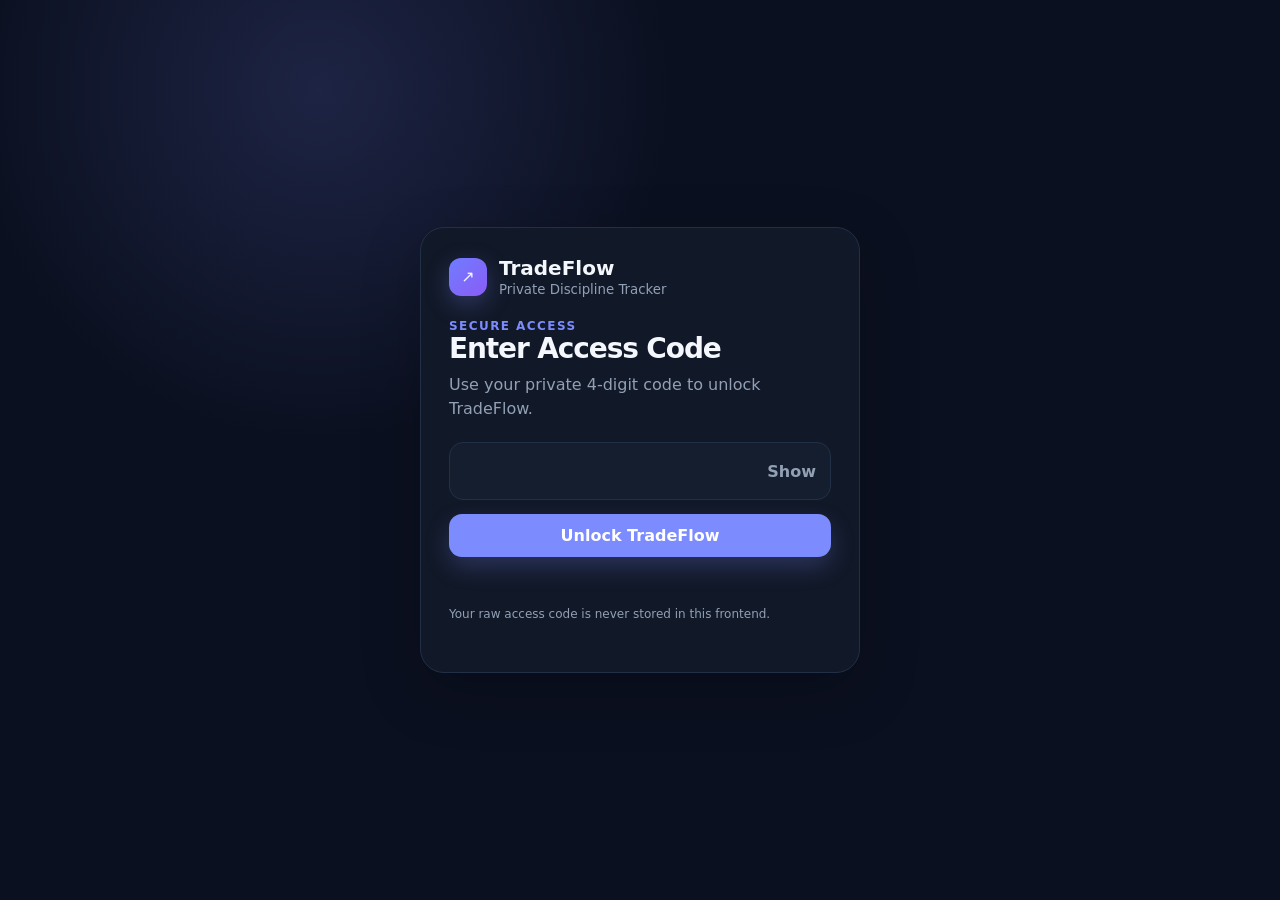
<file: index.html>
<!doctype html>
<html lang="en" data-theme="dark">
<head>
<meta charset="utf-8" />
<meta name="viewport" content="width=device-width,initial-scale=1" />
<title>TradeFlow — Discipline Tracker</title>
<meta name="description" content="Private Supabase-backed trading discipline tracker." />
<style>
:root{--bg:#0b1020;--sidebar:#0a0f1c;--panel:#111827;--panel2:#151e2f;--text:#f4f7fb;--muted:#91a0b5;--line:#223047;--green:#38d996;--green-soft:rgba(56,217,150,.13);--red:#ff5f6d;--red-soft:rgba(255,95,109,.14);--orange:#ffb84d;--orange-soft:rgba(255,184,77,.13);--grey:#778397;--grey-soft:rgba(119,131,151,.13);--break-even:#69a7d8;--break-even-soft:rgba(105,167,216,.14);--accent:#7c8cff;--accent-soft:rgba(124,140,255,.16);--shadow:0 18px 60px rgba(0,0,0,.22);--radius:18px}
html[data-theme="light"]{--bg:#f5f7fb;--sidebar:#fff;--panel:#fff;--panel2:#f8faff;--text:#101827;--muted:#687386;--line:#e5eaf2;--shadow:0 14px 40px rgba(16,24,39,.08);--green-soft:rgba(25,158,105,.10);--red-soft:rgba(220,54,69,.10);--orange-soft:rgba(214,136,22,.10);--grey-soft:rgba(111,123,140,.10);--break-even-soft:rgba(65,132,184,.10);--accent-soft:rgba(92,110,255,.10)}
*{box-sizing:border-box}html,body{margin:0;min-height:100%;font-family:Inter,ui-sans-serif,system-ui,-apple-system,BlinkMacSystemFont,"Segoe UI",sans-serif;background:var(--bg);color:var(--text)}button,input,select{font:inherit}button{cursor:pointer}.app{min-height:100vh;display:grid;grid-template-columns:248px 1fr}.sidebar{position:sticky;top:0;height:100vh;padding:24px 18px;border-right:1px solid var(--line);background:var(--sidebar);display:flex;flex-direction:column;z-index:20}.brand{display:flex;align-items:center;gap:12px;padding:0 8px 24px}.brand-mark{width:38px;height:38px;border-radius:12px;background:linear-gradient(135deg,#6f7cff,#8b5cf6);display:grid;place-items:center;box-shadow:0 8px 24px rgba(124,140,255,.28)}.brand strong{font-size:20px;letter-spacing:-.03em}.brand small{display:block;color:var(--muted);font-size:12px;margin-top:2px}.nav{display:grid;gap:8px}.nav-btn{width:100%;display:flex;align-items:center;gap:12px;border:0;background:transparent;color:var(--muted);padding:12px 14px;border-radius:12px;text-align:left;transition:.18s}.nav-btn:hover{background:var(--panel2);color:var(--text)}.nav-btn.active{background:var(--accent-soft);color:var(--text)}.sidebar-foot{margin-top:auto;padding:14px 8px 4px;color:var(--muted);font-size:12px;line-height:1.5}.main{min-width:0;padding:32px 34px 52px;max-width:1480px;width:100%;margin:0 auto}.topbar{display:flex;align-items:flex-start;justify-content:space-between;gap:20px;margin-bottom:26px}.eyebrow{font-size:12px;font-weight:800;letter-spacing:.12em;text-transform:uppercase;color:var(--accent)}h1{font-size:32px;line-height:1.12;margin:6px 0 8px;letter-spacing:-.04em}.sub{color:var(--muted);margin:0;line-height:1.55}.date-pill{border:1px solid var(--line);background:var(--panel);color:var(--muted);padding:10px 14px;border-radius:999px;white-space:nowrap;font-size:13px}.page{display:none}.page.active{display:block;animation:fade .18s ease}@keyframes fade{from{opacity:0;transform:translateY(4px)}to{opacity:1;transform:none}}.card{background:var(--panel);border:1px solid var(--line);border-radius:var(--radius);box-shadow:var(--shadow)}.section{padding:20px;margin-bottom:18px}.section-head{display:flex;align-items:center;justify-content:space-between;gap:14px;margin-bottom:16px}.section h2,.settings-title{font-size:17px;margin:0;letter-spacing:-.02em}.toolbar{display:flex;align-items:center;justify-content:space-between;gap:12px;margin-bottom:14px;flex-wrap:wrap}.toolbar-left,.toolbar-right{display:flex;align-items:center;gap:10px;flex-wrap:wrap}.stats{display:grid;grid-template-columns:repeat(5,minmax(0,1fr));gap:14px;margin-bottom:18px}.stat{padding:18px}.stat-label{font-size:13px;color:var(--muted);font-weight:700}.stat-value{font-size:28px;font-weight:800;letter-spacing:-.04em;margin-top:10px}.stat-note{font-size:12px;color:var(--muted);margin-top:4px}.tracking-line{font-size:12px;color:var(--muted);margin:-10px 0 16px}.seg{display:inline-flex;border:1px solid var(--line);background:var(--panel2);border-radius:12px;padding:4px}.seg button{border:0;background:transparent;color:var(--muted);padding:8px 12px;border-radius:9px;font-weight:800}.seg button.active{background:var(--panel);color:var(--text);box-shadow:0 4px 16px rgba(0,0,0,.12)}.summary4{display:grid;grid-template-columns:repeat(4,1fr);gap:12px}.mini{padding:16px;border:1px solid var(--line);background:var(--panel2);border-radius:14px}.mini-label{font-size:12px;color:var(--muted);font-weight:800;display:flex;align-items:center;gap:8px}.mini-value{font-size:24px;font-weight:800;margin-top:8px}.performance{display:grid;grid-template-columns:repeat(6,1fr);gap:12px}.perf{padding:16px;border:1px solid var(--line);background:var(--panel2);border-radius:14px}.perf strong{font-size:23px;display:block;margin-top:6px}.perf span{font-size:12px;color:var(--muted);font-weight:700}.week{display:grid;grid-template-columns:repeat(7,1fr);border:1px solid var(--line);border-radius:14px;overflow:hidden}.day{padding:15px 8px;text-align:center;border-right:1px solid var(--line);background:var(--panel2)}.day:last-child{border-right:0}.day-name,.day-date{font-size:12px;color:var(--muted);font-weight:800}.day-date{font-weight:500;margin:4px 0 10px}.dot{width:12px;height:12px;border-radius:50%;display:inline-block}.dot.green{background:var(--green)}.dot.red{background:var(--red)}.dot.orange{background:var(--orange)}.dot.grey{background:var(--grey)}.legend{display:flex;gap:12px;flex-wrap:wrap;color:var(--muted);font-size:12px}.legend span{display:inline-flex;align-items:center;gap:6px}.calendar-head{display:flex;align-items:center;justify-content:space-between;gap:12px}.calendar-nav{display:flex;align-items:center;gap:8px}.cal-btn{border:1px solid var(--line);background:var(--panel2);color:var(--text);width:36px;height:36px;border-radius:10px;font-weight:900}.calendar-title{min-width:150px;text-align:center;font-weight:800}.calendar-grid{display:grid;grid-template-columns:repeat(7,1fr);gap:7px;margin-top:14px}.cal-weekday{font-size:11px;text-align:center;color:var(--muted);font-weight:800;padding:4px}.cal-cell{min-height:82px;border:1px solid var(--line);background:var(--panel2);border-radius:12px;padding:9px;display:flex;flex-direction:column;justify-content:space-between;transition:.15s;position:relative}.cal-cell.clickable:hover{transform:translateY(-1px);border-color:var(--accent)}.cal-cell.muted{opacity:.36}.cal-cell.today{outline:2px solid var(--accent);outline-offset:-2px}.cal-cell.result-win{background:linear-gradient(0deg,var(--green-soft),var(--green-soft)),var(--panel2)}.cal-cell.result-loss{background:linear-gradient(0deg,var(--red-soft),var(--red-soft)),var(--panel2)}.cal-cell.result-break_even{background:linear-gradient(0deg,var(--break-even-soft),var(--break-even-soft)),var(--panel2)}.cal-cell.result-no_trade{background:linear-gradient(0deg,var(--grey-soft),var(--grey-soft)),var(--panel2)}.cal-daynum{font-size:12px;font-weight:800}.cal-dots{display:flex;gap:6px;justify-content:flex-end;align-items:center}.cal-dots .dot{width:10px;height:10px}.cal-result{font-size:10px;color:var(--muted);margin-top:5px;text-align:right}.table-wrap{overflow:auto;border:1px solid var(--line);border-radius:14px}.table{width:100%;border-collapse:collapse;min-width:760px}.table th,.table td{padding:14px 15px;border-bottom:1px solid var(--line);text-align:left;font-size:13px}.table th{color:var(--muted);font-size:11px;text-transform:uppercase;letter-spacing:.07em;background:var(--panel2)}.table tr:last-child td{border-bottom:0}.row-win td{background:var(--green-soft)}.row-loss td{background:var(--red-soft)}.row-break_even td{background:var(--break-even-soft)}.row-no_trade td{background:var(--grey-soft)}.status-cell{display:flex;align-items:center;gap:9px}.overall{display:inline-flex;align-items:center;gap:8px;font-weight:700}.overall.green{color:var(--green)}.overall.red{color:var(--red)}.overall.orange{color:var(--orange)}.overall.grey{color:var(--muted)}.badge{display:inline-flex;align-items:center;padding:6px 9px;border-radius:999px;font-size:12px;font-weight:800;border:1px solid var(--line)}.badge.win{color:var(--green);background:var(--green-soft);border-color:rgba(56,217,150,.2)}.badge.loss{color:var(--red);background:var(--red-soft);border-color:rgba(255,95,109,.2)}.badge.break_even{color:var(--break-even);background:var(--break-even-soft);border-color:rgba(105,167,216,.24)}.badge.no_trade,.badge.unrecorded{color:var(--muted);background:var(--grey-soft)}.empty{padding:34px;text-align:center;color:var(--muted)}.review-grid{display:grid;grid-template-columns:repeat(2,1fr);gap:18px}.review-card{padding:24px}.review-card h2{font-size:19px;margin:0 0 8px}.review-card p{color:var(--muted);margin:0 0 20px;line-height:1.55}.choices{display:grid;grid-template-columns:1fr 1fr;gap:12px}.choices.three{grid-template-columns:repeat(3,1fr)}.choices.four{grid-template-columns:repeat(4,1fr)}.choice{border:1px solid var(--line);background:var(--panel2);color:var(--text);padding:15px 12px;border-radius:14px;font-weight:800;transition:.16s}.choice:hover{transform:translateY(-1px);border-color:var(--accent)}.choice.followed.selected,.choice.win.selected{border-color:var(--green);background:var(--green-soft);color:var(--green)}.choice.broke.selected,.choice.loss.selected{border-color:var(--red);background:var(--red-soft);color:var(--red)}.choice.break_even.selected{border-color:var(--break-even);background:var(--break-even-soft);color:var(--break-even)}.choice.no_trade.selected{border-color:var(--grey);background:var(--grey-soft);color:var(--text)}.choice.setup-choice.selected{border-color:var(--accent);background:var(--accent-soft);color:var(--text)}.setup-choices{grid-template-columns:1fr 1fr}.setup-choices .choice{text-align:left;line-height:1.35}.setup-usage{display:grid;grid-template-columns:repeat(4,1fr);gap:12px}.setup-usage-item{padding:15px 16px;border:1px solid var(--line);background:var(--panel2);border-radius:14px;display:flex;align-items:center;justify-content:space-between;gap:12px}.setup-usage-copy{display:grid;gap:4px;min-width:0}.setup-usage-item .setup-name{font-size:12px;color:var(--muted);font-weight:800}.setup-win-rate{font-size:12px;color:var(--text);font-weight:700;white-space:nowrap}.setup-usage-item strong{font-size:16px;white-space:nowrap}.review-summary{margin-top:18px;padding:16px 18px;border-radius:14px;border:1px solid var(--line);background:var(--panel);display:flex;align-items:center;justify-content:space-between;gap:16px}.review-summary strong{display:block}.review-summary span{color:var(--muted);font-size:13px}.save-row{display:flex;justify-content:flex-end;gap:12px;margin-top:18px}.primary,.secondary,.danger{border-radius:13px;padding:12px 17px;font-weight:800}.primary{border:0;background:var(--accent);color:#fff;box-shadow:0 10px 24px rgba(124,140,255,.24)}.secondary{background:var(--panel2);border:1px solid var(--line);color:var(--text)}.danger{background:var(--red-soft);color:var(--red);border:1px solid rgba(255,95,109,.25)}.primary:disabled{opacity:.45;cursor:not-allowed;box-shadow:none}.history-actions{display:flex;gap:7px;flex-wrap:wrap}.icon-btn{border:1px solid var(--line);background:var(--panel2);color:var(--muted);padding:7px 10px;border-radius:9px;font-size:12px;font-weight:700}.icon-btn:hover{color:var(--text)}.icon-btn.delete:hover{color:var(--red)}.filter-select,.date-input{border:1px solid var(--line);background:var(--panel2);color:var(--text);padding:9px 11px;border-radius:10px}.settings-stack{display:grid;gap:18px;max-width:820px}.settings-card{padding:22px}.settings-intro{font-size:13px;color:var(--muted);margin:5px 0 8px}.setting-row{display:flex;align-items:center;justify-content:space-between;gap:18px;padding:16px 0;border-bottom:1px solid var(--line)}.setting-row:last-child{border-bottom:0}.setting-row small{color:var(--muted);display:block;margin-top:4px;line-height:1.5}.backup-actions{display:flex;gap:9px;flex-wrap:wrap}.toast{position:fixed;right:24px;bottom:24px;z-index:100;background:var(--panel);border:1px solid var(--line);color:var(--text);padding:13px 16px;border-radius:12px;box-shadow:var(--shadow);transform:translateY(20px);opacity:0;pointer-events:none;transition:.2s}.toast.show{transform:none;opacity:1}.modal-backdrop{position:fixed;inset:0;background:rgba(3,7,18,.66);display:none;place-items:center;z-index:90;padding:20px}.modal-backdrop.show{display:grid}.modal{width:min(560px,100%);background:var(--panel);border:1px solid var(--line);border-radius:20px;box-shadow:var(--shadow);padding:22px}.modal h3{margin:0 0 6px}.modal p{color:var(--muted);line-height:1.55}.modal-grid{display:grid;gap:16px;margin-top:16px}.kv{display:flex;align-items:center;justify-content:space-between;gap:16px;padding:12px 0;border-bottom:1px solid var(--line)}.kv:last-child{border-bottom:0}.modal-actions{display:flex;justify-content:flex-end;gap:10px;margin-top:20px}.mobile-nav{display:none}
.review-date-card{padding:18px 20px;margin-bottom:18px;display:flex;align-items:center;justify-content:space-between;gap:18px}.review-date-card h2{margin:3px 0 4px}.review-date-card p{margin:0;color:var(--muted);font-size:13px}.review-date-card .date-input{min-width:170px}.start-date-card{padding:18px 20px;margin-bottom:18px;display:flex;align-items:center;justify-content:space-between;gap:16px;max-width:380px}.start-date-card .start-label{display:flex;align-items:center;gap:9px;color:var(--muted);font-size:13px;font-weight:800}.start-date-card .start-value{font-size:24px;font-weight:800;letter-spacing:-.03em;margin-top:8px}.start-date-card .start-icon{width:38px;height:38px;display:grid;place-items:center;border-radius:12px;background:var(--accent-soft);color:var(--accent);font-size:18px}.trend{font-size:12px;margin-top:7px;font-weight:800;min-height:16px}.trend.positive{color:var(--green)}.trend.negative{color:var(--red)}.trend.neutral{color:var(--muted)}.review-card.na{opacity:.62}.review-card.na .choice{cursor:not-allowed}.choice:disabled{cursor:not-allowed;opacity:.5;transform:none!important}.n-a-text{color:var(--muted);font-weight:700}.perf-note{font-size:11px;color:var(--muted);margin-top:4px}.official-lock{display:inline-flex;align-items:center;gap:7px;color:var(--muted);font-size:12px}.official-lock::before{content:'🔒';font-size:12px}

@media(max-width:1120px){.stats{grid-template-columns:repeat(3,1fr)}.performance{grid-template-columns:repeat(3,1fr)}.review-grid{grid-template-columns:1fr}.choices.three{grid-template-columns:repeat(3,1fr)}.choices.four{grid-template-columns:repeat(4,1fr)}}
.account-selector{display:grid;grid-template-columns:repeat(2,minmax(0,1fr));gap:10px;margin-top:14px}.account-pick{border:1px solid var(--line);background:var(--panel2);border-radius:14px;padding:10px}.account-pick.selected{border-color:rgba(124,140,255,.55);background:var(--accent-soft)}.account-toggle{width:100%;border:0;background:transparent;color:var(--text);display:flex;align-items:center;justify-content:space-between;gap:12px;text-align:left;padding:4px}.account-toggle span{font-size:12px;color:var(--muted)}.risk-picks{display:flex;gap:8px;margin-top:10px}.risk-pick{flex:1;border:1px solid var(--line);background:var(--panel);color:var(--text);border-radius:10px;padding:9px;font-weight:800}.risk-pick.selected{border-color:var(--accent);background:var(--accent-soft)}.risk-warning{margin-top:12px;border:1px solid rgba(255,166,0,.35);background:rgba(255,166,0,.08);color:var(--orange);padding:11px 12px;border-radius:10px;font-size:12px;line-height:1.45}.account-add-row{display:flex;gap:10px;align-items:center;margin:14px 0}.account-name-input{flex:1}.accounts-list{display:grid;gap:8px}.archived-accounts-section{margin-top:8px;border-top:1px solid var(--line);padding-top:10px}.archived-accounts-toggle{width:100%;display:flex;align-items:center;justify-content:space-between;gap:12px;border:1px solid var(--line);background:var(--panel2);color:var(--text);border-radius:12px;padding:11px 13px;font:inherit;font-weight:800;text-align:left}.archived-accounts-toggle:hover{border-color:var(--accent)}.archived-accounts-chevron{color:var(--muted);font-size:14px}.archived-accounts-list{display:grid;gap:8px;padding-top:6px}.archived-accounts-list[hidden]{display:none!important}.account-setting{display:flex;justify-content:space-between;align-items:center;gap:12px;padding:12px 0;border-top:1px solid var(--line)}.account-setting small{display:block;color:var(--muted);margin-top:3px}.account-setting.archived{opacity:.58}.secondary.small{padding:8px 11px;font-size:12px}.empty-mini{color:var(--muted);font-size:13px;padding:10px 0}.cycle-reminder{display:grid;gap:4px;margin-top:10px;padding:10px 11px;border-radius:10px;background:var(--panel);border:1px solid var(--line);font-size:12px}.cycle-reminder strong{font-size:13px}.cycle-reminder span{color:var(--muted)}.return-field{display:grid;gap:6px;margin-top:10px}.return-field span{font-size:12px;color:var(--muted);font-weight:700}.return-field input{width:100%;box-sizing:border-box;border:1px solid var(--line);background:var(--panel);color:var(--text);border-radius:10px;padding:10px 11px;font:inherit}.account-pick.needs-size{opacity:.7}.account-pick.needs-size .account-toggle{cursor:not-allowed}.account-size-input{width:160px}.account-add-row{flex-wrap:wrap}@media(max-width:620px){.account-add-row>*{width:100%}.account-size-input{width:100%}.account-setting{align-items:flex-start;flex-direction:column}.account-setting .backup-actions{width:100%;flex-wrap:wrap}.account-setting .backup-actions button{flex:1}}@media(max-width:820px){.setup-usage{grid-template-columns:repeat(2,1fr)}.app{display:block}.sidebar{display:none}.main{padding:22px 16px 92px}.stats{grid-template-columns:repeat(2,1fr)}.summary4{grid-template-columns:repeat(2,1fr)}.performance{grid-template-columns:repeat(2,1fr)}.week{overflow:auto;grid-template-columns:repeat(7,minmax(92px,1fr))}.calendar-grid{gap:4px}.cal-cell{min-height:68px;padding:6px}.mobile-nav{position:fixed;left:10px;right:10px;bottom:10px;display:grid;grid-template-columns:repeat(5,1fr);background:var(--panel);border:1px solid var(--line);border-radius:16px;padding:6px;z-index:70;box-shadow:var(--shadow)}.mobile-nav button{border:0;background:transparent;color:var(--muted);padding:10px 4px;border-radius:10px;font-size:11px;font-weight:800}.mobile-nav button.active{background:var(--accent-soft);color:var(--text)}.topbar{align-items:center}.date-pill{display:none}}
@media(max-width:560px){.account-toggle{align-items:flex-start;flex-direction:column}.account-add-row{align-items:stretch;flex-direction:column}.setup-usage{grid-template-columns:1fr}.setup-choices{grid-template-columns:1fr}.stats{grid-template-columns:1fr 1fr}.performance{grid-template-columns:1fr 1fr}.summary4{grid-template-columns:1fr 1fr}.choices,.choices.three,.choices.four{grid-template-columns:1fr}.section{padding:16px}.review-card{padding:18px}.setting-row{align-items:flex-start;flex-direction:column}.calendar-title{min-width:120px}.cal-weekday{font-size:9px}.cal-cell{min-height:62px}.cal-result{display:none}}

.topbar-actions{display:flex;align-items:center;gap:10px;flex-wrap:wrap;justify-content:flex-end}.sync-pill{font-size:12px;font-weight:800;color:var(--muted);border:1px solid var(--line);background:var(--panel);padding:9px 12px;border-radius:999px}.sync-pill.ok{color:var(--green)}.sync-pill.busy{color:var(--orange)}.sync-pill.error{color:var(--red)}.lock-btn{padding:10px 13px}.auth-screen{position:fixed;inset:0;z-index:1000;background:radial-gradient(circle at 25% 10%,rgba(124,140,255,.16),transparent 28%),var(--bg);display:grid;place-items:center;padding:20px}.auth-screen.hidden{display:none}.auth-card{width:min(440px,100%);padding:28px;background:var(--panel);border:1px solid var(--line);border-radius:24px;box-shadow:var(--shadow)}.auth-brand{display:flex;align-items:center;gap:12px;margin-bottom:22px}.auth-card h1{font-size:28px;margin:0 0 8px}.auth-card p{color:var(--muted);line-height:1.55;margin:0 0 20px}.code-wrap{position:relative}.code-input{width:100%;height:58px;border-radius:14px;border:1px solid var(--line);background:var(--panel2);color:var(--text);font-size:24px;letter-spacing:.28em;text-align:center;padding:0 54px 0 18px;outline:none}.code-input:focus{border-color:var(--accent);box-shadow:0 0 0 3px var(--accent-soft)}.show-code{position:absolute;right:9px;top:9px;height:40px;border:0;background:transparent;color:var(--muted);font-weight:800;border-radius:10px}.auth-actions{display:grid;gap:10px;margin-top:14px}.auth-error{min-height:20px;margin-top:10px;color:var(--red);font-size:13px;font-weight:700}.auth-note{margin-top:18px!important;font-size:12px}.loading-overlay{position:fixed;inset:0;z-index:900;background:rgba(7,11,20,.62);backdrop-filter:blur(4px);display:none;place-items:center}.loading-overlay.show{display:grid}.loading-card{padding:18px 22px;border:1px solid var(--line);border-radius:16px;background:var(--panel);box-shadow:var(--shadow);font-weight:800}.app.is-locked,.mobile-nav.is-locked{display:none}.choice:disabled{cursor:not-allowed;opacity:.42;transform:none!important}.settings-card .overall.green{color:var(--green)}
.account-selector{display:grid;grid-template-columns:repeat(2,minmax(0,1fr));gap:10px;margin-top:14px}.account-pick{border:1px solid var(--line);background:var(--panel2);border-radius:14px;padding:10px}.account-pick.selected{border-color:rgba(124,140,255,.55);background:var(--accent-soft)}.account-toggle{width:100%;border:0;background:transparent;color:var(--text);display:flex;align-items:center;justify-content:space-between;gap:12px;text-align:left;padding:4px}.account-toggle span{font-size:12px;color:var(--muted)}.risk-picks{display:flex;gap:8px;margin-top:10px}.risk-pick{flex:1;border:1px solid var(--line);background:var(--panel);color:var(--text);border-radius:10px;padding:9px;font-weight:800}.risk-pick.selected{border-color:var(--accent);background:var(--accent-soft)}.risk-warning{margin-top:12px;border:1px solid rgba(255,166,0,.35);background:rgba(255,166,0,.08);color:var(--orange);padding:11px 12px;border-radius:10px;font-size:12px;line-height:1.45}.account-add-row{display:flex;gap:10px;align-items:center;margin:14px 0}.account-name-input{flex:1}.accounts-list{display:grid;gap:8px}.account-setting{display:flex;justify-content:space-between;align-items:center;gap:12px;padding:12px 0;border-top:1px solid var(--line)}.account-setting small{display:block;color:var(--muted);margin-top:3px}.account-setting.archived{opacity:.58}.secondary.small{padding:8px 11px;font-size:12px}.empty-mini{color:var(--muted);font-size:13px;padding:10px 0}@media(max-width:820px){.topbar-actions{width:100%;justify-content:flex-start}.topbar{flex-direction:column}.sync-pill{order:3}.lock-btn{margin-left:auto}.auth-card{padding:22px}.code-input{font-size:22px}}

/* Goals — independent personal targets */
.goals-stack{display:grid;gap:18px}.goals-list{display:grid;gap:10px}.goal-row{display:flex;align-items:center;justify-content:space-between;gap:16px;padding:16px;border:1px solid var(--line);background:var(--panel2);border-radius:14px}.goal-row.completed{background:linear-gradient(0deg,var(--green-soft),var(--green-soft)),var(--panel2)}.goal-copy{min-width:0;display:grid;gap:5px}.goal-title{font-weight:800;line-height:1.4;overflow-wrap:anywhere}.goal-meta{display:flex;gap:12px;flex-wrap:wrap;color:var(--muted);font-size:12px}.goal-actions{display:flex;gap:8px;flex:0 0 auto}.goal-complete{border:1px solid rgba(56,217,150,.28);background:var(--green-soft);color:var(--green);padding:9px 12px;border-radius:10px;font-weight:800}.goal-delete{border:1px solid rgba(255,95,109,.24);background:var(--red-soft);color:var(--red);padding:9px 12px;border-radius:10px;font-weight:800}.goal-check{color:var(--green);margin-right:6px}.goal-input{width:100%;border:1px solid var(--line);background:var(--panel2);color:var(--text);border-radius:12px;padding:12px 13px;outline:none}.goal-input:focus{border-color:var(--accent);box-shadow:0 0 0 3px var(--accent-soft)}@media(max-width:620px){.goal-row{align-items:flex-start;flex-direction:column}.goal-actions{width:100%}.goal-actions button{flex:1}.mobile-nav{grid-template-columns:repeat(7,1fr)!important}.mobile-nav button{font-size:10px!important}}



/* Weekly Analysis — reference-dashboard redesign */
.weekly-stack{display:grid;gap:14px;max-width:1160px;margin:0 auto}
.weekly-dashboard-head{display:flex;align-items:flex-end;justify-content:space-between;gap:18px;margin-bottom:2px}
.weekly-dashboard-title{display:grid;gap:5px}.weekly-dashboard-title h2{margin:0;font-size:28px;line-height:1.05;letter-spacing:-.035em}.weekly-dashboard-title p{margin:0;color:var(--muted);font-size:14px}
.weekly-week-controls{display:flex;align-items:center;gap:10px}.weekly-icon-btn,.weekly-current-btn{border:1px solid var(--line);background:var(--panel);color:var(--text);height:42px;border-radius:11px;font-weight:800;transition:.16s}.weekly-icon-btn{width:42px;padding:0;font-size:20px}.weekly-current-btn{padding:0 17px}.weekly-icon-btn:hover,.weekly-current-btn:hover{border-color:var(--accent);transform:translateY(-1px)}.weekly-icon-btn:disabled{opacity:.35;cursor:not-allowed;transform:none}
.system-period-select{height:42px;border:1px solid var(--line);background:var(--panel);color:var(--text);border-radius:11px;padding:0 36px 0 13px;font-weight:800;outline:none}.system-period-select:focus{border-color:var(--accent);box-shadow:0 0 0 3px var(--accent-soft)}.system-custom-range{display:none;align-items:end;gap:10px;flex-wrap:wrap;padding:12px 14px;border:1px solid var(--line);background:var(--panel2);border-radius:14px}.system-custom-range.active{display:flex}.system-date-field{display:grid;gap:5px}.system-date-field span{font-size:11px;color:var(--muted);font-weight:800;text-transform:uppercase;letter-spacing:.05em}.system-date-field input{height:40px;border:1px solid var(--line);background:var(--panel);color:var(--text);border-radius:10px;padding:0 11px;outline:none}.system-date-field input:focus{border-color:var(--accent);box-shadow:0 0 0 3px var(--accent-soft)}.system-range-apply{height:40px}.system-period-caption{font-size:12px;color:var(--muted);font-weight:800}.weekly-manual.custom-disabled{opacity:.72}.weekly-manual-note{display:none;margin:0 0 10px;color:var(--muted);font-size:12px}.weekly-manual.custom-disabled .weekly-manual-note{display:block}.weekly-manual.custom-disabled textarea,.weekly-manual.custom-disabled button{pointer-events:none;opacity:.55}
.weekly-summary-card{border:1px solid rgba(255,95,109,.28);background:linear-gradient(120deg,rgba(255,95,109,.10),rgba(255,95,109,.035) 48%,var(--panel) 100%);border-radius:18px;padding:18px 20px;display:grid;grid-template-columns:minmax(0,1.35fr) .9fr .9fr;gap:0;align-items:center;box-shadow:var(--shadow)}
.weekly-summary-card.good{border-color:rgba(56,217,150,.30);background:linear-gradient(120deg,rgba(56,217,150,.10),rgba(56,217,150,.035) 48%,var(--panel) 100%)}.weekly-summary-card.normal{border-color:rgba(255,184,77,.30);background:linear-gradient(120deg,rgba(255,184,77,.10),rgba(255,184,77,.035) 48%,var(--panel) 100%)}
.weekly-type-block{display:grid;grid-template-columns:82px 1fr;align-items:center;gap:16px;padding-right:22px}.weekly-type-icon{width:82px;height:82px;border-radius:50%;display:grid;place-items:center;background:rgba(255,95,109,.15);color:var(--red);font-size:36px;font-weight:900}.weekly-summary-card.good .weekly-type-icon{background:rgba(56,217,150,.14);color:var(--green)}.weekly-summary-card.normal .weekly-type-icon{background:rgba(255,184,77,.14);color:var(--orange)}
.weekly-type-copy{min-width:0}.weekly-type-label{font-size:13px;color:var(--muted);font-weight:800}.week-type{display:block;margin-top:4px;font-size:24px;line-height:1.05;font-weight:900;letter-spacing:-.035em}.week-type.good{color:var(--green)}.week-type.normal{color:var(--orange)}.week-type.bad{color:var(--red)}.weekly-headline{margin:7px 0 0;color:var(--muted);font-size:14px;line-height:1.45}
.weekly-score-box{border-left:1px solid var(--line);min-height:106px;display:flex;align-items:center;justify-content:center;gap:18px;padding:6px 22px}.weekly-score-copy{display:grid;gap:5px;min-width:110px}.weekly-score-copy span{font-size:13px;color:var(--muted);font-weight:800}.weekly-score-ring{--score:50;--ring:var(--accent);width:78px;height:78px;border-radius:50%;display:grid;place-items:center;position:relative;background:conic-gradient(var(--ring) calc(var(--score)*1%),rgba(119,131,151,.22) 0)}.weekly-score-ring:before{content:"";position:absolute;inset:9px;border-radius:50%;background:var(--panel)}.weekly-score-ring strong{position:relative;z-index:1;font-size:17px}.weekly-score-ring.performance{--ring:var(--red)}.weekly-score-ring.discipline{--ring:var(--orange)}
.weekly-duo{display:grid;grid-template-columns:1fr 1fr;gap:14px}.weekly-tone-panel{border-radius:18px;padding:16px;border:1px solid var(--line)}.weekly-tone-panel.positive{background:linear-gradient(135deg,rgba(56,217,150,.11),rgba(56,217,150,.035));border-color:rgba(56,217,150,.30)}.weekly-tone-panel.negative{background:linear-gradient(135deg,rgba(255,95,109,.12),rgba(255,95,109,.035));border-color:rgba(255,95,109,.30)}
.weekly-tone-title{display:flex;align-items:center;gap:10px;margin-bottom:13px;font-size:18px;font-weight:900}.weekly-tone-title i{width:34px;height:34px;border-radius:50%;display:grid;place-items:center;font-style:normal}.weekly-tone-panel.positive .weekly-tone-title{color:var(--green)}.weekly-tone-panel.positive .weekly-tone-title i{background:rgba(56,217,150,.14)}.weekly-tone-panel.negative .weekly-tone-title{color:var(--red)}.weekly-tone-panel.negative .weekly-tone-title i{background:rgba(255,95,109,.14)}
.weekly-mini-grid{display:grid;grid-template-columns:1fr 1fr;gap:10px}.weekly-mini-card{border:1px solid var(--line);background:rgba(10,16,32,.28);border-radius:12px;padding:13px 14px;min-height:99px;display:grid;align-content:space-between;gap:8px}.weekly-mini-card span{font-size:12px;color:var(--text);font-weight:800}.weekly-mini-card strong{font-size:26px;line-height:1;font-weight:900;letter-spacing:-.03em}.weekly-mini-card small{color:var(--muted);font-size:12px;line-height:1.35}.weekly-tone-panel.positive .weekly-mini-card strong{color:var(--green)}.weekly-tone-panel.negative .weekly-mini-card strong{color:var(--red)}
.weekly-detail-card{padding:16px;border-radius:18px}.weekly-detail-head{display:flex;align-items:center;gap:10px;margin-bottom:13px}.weekly-detail-icon{width:34px;height:34px;border-radius:10px;display:grid;place-items:center;background:rgba(105,167,216,.12);color:var(--break-even);font-weight:900}.weekly-detail-head h3{margin:0;font-size:18px}.weekly-stat-grid{display:grid;grid-template-columns:repeat(4,minmax(0,1fr));gap:10px}.weekly-stat-card{padding:12px 13px;border:1px solid var(--line);background:var(--panel2);border-radius:11px;min-height:88px;display:grid;align-content:space-between;gap:5px}.weekly-stat-card span{font-size:12px;font-weight:800}.weekly-stat-card strong{font-size:21px;line-height:1.05;letter-spacing:-.02em}.weekly-stat-card small{font-size:11px;color:var(--muted)}.weekly-stat-card.positive strong{color:var(--green)}.weekly-stat-card.negative strong{color:var(--red)}
.weekly-insight-grid{display:grid;grid-template-columns:1fr 1fr;gap:14px}.weekly-insight-panel{border-radius:16px;padding:15px 16px;border:1px solid var(--line);min-height:180px}.weekly-insight-panel.good{background:linear-gradient(135deg,rgba(56,217,150,.12),rgba(56,217,150,.035));border-color:rgba(56,217,150,.28)}.weekly-insight-panel.bad{background:linear-gradient(135deg,rgba(255,95,109,.12),rgba(255,95,109,.035));border-color:rgba(255,95,109,.28)}.weekly-insight-heading{display:flex;align-items:center;gap:9px;font-weight:900;font-size:16px;margin-bottom:10px}.weekly-insight-panel.good .weekly-insight-heading{color:var(--green)}.weekly-insight-panel.bad .weekly-insight-heading{color:var(--red)}.weekly-insight-heading i{width:28px;height:28px;border-radius:50%;display:grid;place-items:center;font-style:normal;background:rgba(255,255,255,.05)}.weekly-insight-panel ul{margin:0;padding-left:22px;display:grid;gap:7px}.weekly-insight-panel li{font-size:13px;line-height:1.4}.weekly-insight-panel.good li::marker{color:var(--green)}.weekly-insight-panel.bad li::marker{color:var(--red)}
.weekly-context-grid{display:grid;grid-template-columns:1fr 1fr;gap:14px}.weekly-context-card{padding:15px 16px;border:1px solid var(--line);background:var(--panel2);border-radius:14px;display:grid;gap:8px}.weekly-context-card span{font-size:12px;color:var(--muted);font-weight:800}.weekly-context-card strong{font-size:14px;line-height:1.45}
.weekly-compare-wrap{padding:15px 16px}.weekly-compare-head{display:flex;align-items:center;justify-content:space-between;gap:10px;margin-bottom:10px}.weekly-compare-head h3{margin:0;font-size:16px}.weekly-compare{display:grid;grid-template-columns:repeat(4,minmax(0,1fr));gap:9px}.weekly-compare>div{padding:11px 12px;border:1px solid var(--line);background:var(--panel2);border-radius:10px;display:grid;gap:4px}.weekly-compare span{font-size:11px;color:var(--muted);font-weight:800}.weekly-compare strong{font-size:13px}.weekly-empty{padding:14px;border:1px dashed var(--line);border-radius:10px;color:var(--muted);text-align:center}
.weekly-manual{padding:15px 16px;border:1px solid rgba(139,92,246,.36);background:linear-gradient(135deg,rgba(139,92,246,.14),rgba(124,140,255,.045));border-radius:18px}.weekly-manual-title{display:flex;align-items:center;gap:9px;color:#b794ff;font-size:17px;font-weight:900;margin-bottom:12px}.weekly-manual-title i{width:30px;height:30px;border-radius:50%;display:grid;place-items:center;font-style:normal;background:rgba(139,92,246,.16)}.weekly-notes{display:grid;grid-template-columns:repeat(3,minmax(0,1fr));gap:10px}.weekly-note-field{display:grid;gap:7px}.weekly-note-field span{font-size:12px;font-weight:800}.weekly-note-field textarea{width:100%;min-height:76px;resize:vertical;border:1px solid rgba(139,92,246,.24);background:rgba(10,16,32,.34);color:var(--text);border-radius:10px;padding:10px 11px;font:inherit;font-size:13px;line-height:1.4;outline:none}.weekly-note-field textarea:focus{border-color:#9b7cff;box-shadow:0 0 0 3px rgba(139,92,246,.12)}.weekly-note-actions{display:flex;justify-content:flex-end;margin-top:10px}
html[data-theme="light"] .weekly-mini-card,html[data-theme="light"] .weekly-note-field textarea{background:rgba(255,255,255,.72)}
#weekly[data-week-type="good"] .weekly-duo{grid-template-columns:minmax(0,7fr) minmax(0,3fr)}
#weekly[data-week-type="bad"] .weekly-duo{grid-template-columns:minmax(0,3fr) minmax(0,7fr)}
#weekly[data-week-type="normal"] .weekly-duo{grid-template-columns:1fr 1fr}
#weekly[data-week-type="good"] .weekly-insight-grid{grid-template-columns:minmax(0,7fr) minmax(0,3fr)}
#weekly[data-week-type="bad"] .weekly-insight-grid{grid-template-columns:minmax(0,3fr) minmax(0,7fr)}
#weekly[data-week-type="normal"] .weekly-insight-grid{grid-template-columns:1fr 1fr}
#weekly[data-week-type="bad"] .weekly-tone-panel.negative,#weekly[data-week-type="bad"] .weekly-insight-panel.bad{box-shadow:0 0 0 1px rgba(255,95,109,.08),0 18px 50px rgba(255,95,109,.08)}
#weekly[data-week-type="good"] .weekly-tone-panel.positive,#weekly[data-week-type="good"] .weekly-insight-panel.good{box-shadow:0 0 0 1px rgba(56,217,150,.08),0 18px 50px rgba(56,217,150,.08)}
@media(max-width:1050px){.weekly-summary-card{grid-template-columns:1fr 1fr}.weekly-type-block{grid-column:1/-1;padding:0 0 14px;border-bottom:1px solid var(--line)}.weekly-score-box:first-of-type{border-left:0}.weekly-stat-grid{grid-template-columns:repeat(3,minmax(0,1fr))}}
@media(max-width:820px){.weekly-dashboard-head{align-items:flex-start;flex-direction:column}.weekly-week-controls{width:100%;justify-content:flex-end}.weekly-duo,.weekly-insight-grid,.weekly-context-grid{grid-template-columns:1fr}.weekly-stat-grid{grid-template-columns:repeat(2,minmax(0,1fr))}.weekly-compare{grid-template-columns:repeat(2,minmax(0,1fr))}.weekly-notes{grid-template-columns:1fr}}
@media(max-width:600px){.weekly-summary-card{grid-template-columns:1fr}.weekly-score-box{border-left:0;border-top:1px solid var(--line);justify-content:space-between}.weekly-type-block{grid-template-columns:64px 1fr}.weekly-type-icon{width:64px;height:64px;font-size:28px}.week-type{font-size:21px}.weekly-mini-grid,.weekly-stat-grid,.weekly-compare{grid-template-columns:1fr}.weekly-dashboard-title h2{font-size:24px}.weekly-current-btn{flex:1}.weekly-stack{gap:12px}}


.next-focus{padding:16px;border:1px solid rgba(124,140,255,.28);background:linear-gradient(135deg,rgba(124,140,255,.11),rgba(105,167,216,.035));border-radius:18px}.next-focus-head{display:flex;align-items:center;justify-content:space-between;gap:12px;margin-bottom:13px}.next-focus-title{display:flex;align-items:center;gap:10px}.next-focus-title i{width:34px;height:34px;border-radius:11px;display:grid;place-items:center;font-style:normal;background:var(--accent-soft);color:var(--accent);font-weight:900}.next-focus-title h3{margin:0;font-size:18px}.next-focus-title p{margin:3px 0 0;color:var(--muted);font-size:12px}.next-focus-grid{display:grid;grid-template-columns:minmax(0,1.15fr) minmax(0,1fr) minmax(0,1fr);gap:10px}.focus-card{border:1px solid var(--line);background:var(--panel2);border-radius:13px;padding:14px;min-height:150px}.focus-card.fix{border-color:rgba(255,184,77,.3);background:linear-gradient(135deg,rgba(255,184,77,.10),var(--panel2))}.focus-card.repeated{border-color:rgba(255,95,109,.25)}.focus-card.improve{border-color:rgba(56,217,150,.25)}.focus-label{display:block;font-size:11px;color:var(--muted);font-weight:900;text-transform:uppercase;letter-spacing:.08em;margin-bottom:9px}.focus-card h4{margin:0 0 7px;font-size:18px}.focus-card p{margin:0;color:var(--muted);font-size:13px;line-height:1.5}.focus-card ul{margin:0;padding-left:19px;display:grid;gap:7px}.focus-card li{font-size:13px;line-height:1.4}.focus-card.repeated li::marker{color:var(--red)}.focus-card.improve li::marker{color:var(--green)}.focus-action{margin-top:10px!important;color:var(--text)!important;font-weight:700}.focus-empty{color:var(--muted)}
@media(max-width:820px){.next-focus-grid{grid-template-columns:1fr}}
.progress-period{padding:16px;border:1px solid rgba(105,167,216,.28);background:linear-gradient(135deg,rgba(105,167,216,.10),rgba(124,140,255,.035));border-radius:18px}.progress-period-head{display:flex;align-items:center;justify-content:space-between;gap:12px;margin-bottom:13px}.progress-period-title{display:flex;align-items:center;gap:10px}.progress-period-title i{width:34px;height:34px;border-radius:11px;display:grid;place-items:center;font-style:normal;background:rgba(105,167,216,.15);color:#69a7d8;font-weight:900}.progress-period-title h3{margin:0;font-size:18px}.progress-period-title p{margin:3px 0 0;color:var(--muted);font-size:12px}.progress-overall{padding:8px 11px;border:1px solid var(--line);border-radius:999px;font-size:12px;font-weight:900;white-space:nowrap}.progress-overall.strong,.progress-overall.improving{color:var(--green);border-color:rgba(56,217,150,.3);background:rgba(56,217,150,.08)}.progress-overall.worsened{color:var(--red);border-color:rgba(255,95,109,.3);background:rgba(255,95,109,.08)}.progress-overall.mixed{color:#ffb84d;border-color:rgba(255,184,77,.3);background:rgba(255,184,77,.08)}.progress-overall.neutral{color:var(--muted)}.progress-period-grid{display:grid;grid-template-columns:repeat(3,minmax(0,1fr));gap:10px}.progress-item{border:1px solid var(--line);background:var(--panel2);border-radius:13px;padding:13px;display:grid;gap:8px;min-height:128px}.progress-item.fixed,.progress-item.improved,.progress-item.maintained{border-color:rgba(56,217,150,.28)}.progress-item.worsened{border-color:rgba(255,95,109,.32);background:linear-gradient(135deg,rgba(255,95,109,.07),var(--panel2))}.progress-item.no-improvement{border-color:rgba(255,184,77,.28)}.progress-item-top{display:flex;align-items:flex-start;justify-content:space-between;gap:8px}.progress-item h4{margin:0;font-size:15px}.progress-status{font-size:10px;font-weight:900;text-transform:uppercase;letter-spacing:.05em;border-radius:999px;padding:5px 7px;border:1px solid var(--line);white-space:nowrap}.progress-item.fixed .progress-status,.progress-item.improved .progress-status,.progress-item.maintained .progress-status{color:var(--green);background:rgba(56,217,150,.08);border-color:rgba(56,217,150,.25)}.progress-item.worsened .progress-status{color:var(--red);background:rgba(255,95,109,.08);border-color:rgba(255,95,109,.25)}.progress-item.no-improvement .progress-status{color:#ffb84d;background:rgba(255,184,77,.08);border-color:rgba(255,184,77,.25)}.progress-values{display:grid;grid-template-columns:1fr 1fr;gap:7px}.progress-values div{padding:8px;border-radius:9px;background:var(--panel);border:1px solid var(--line)}.progress-values span{display:block;color:var(--muted);font-size:10px;font-weight:800;margin-bottom:3px}.progress-values strong{font-size:13px}.progress-note{font-size:11px;color:var(--muted);line-height:1.4}.progress-empty{padding:18px;border:1px dashed var(--line);border-radius:12px;color:var(--muted);text-align:center}.progress-recurring{color:var(--red);font-weight:800}.progress-range{font-size:11px;color:var(--muted)}
@media(max-width:820px){.progress-period-head{align-items:flex-start;flex-direction:column}.progress-period-grid{grid-template-columns:1fr 1fr}}
@media(max-width:600px){.progress-period-grid{grid-template-columns:1fr}.progress-overall{white-space:normal}}



/* v11.13.9 — Account grid + read-only Accounts overview */
.accounts-overview-grid{display:grid;grid-template-columns:repeat(2,minmax(0,1fr));gap:14px}
.account-overview-card{border:1px solid var(--line);background:var(--panel);border-radius:18px;padding:18px;box-shadow:var(--shadow);min-width:0}
.account-overview-card.archived{opacity:.76}
.account-overview-head{display:flex;align-items:flex-start;justify-content:space-between;gap:12px;margin-bottom:16px}
.account-overview-name{font-size:19px;font-weight:900;letter-spacing:-.02em;overflow-wrap:anywhere}
.account-status-pill{flex:0 0 auto;border:1px solid var(--line);border-radius:999px;padding:5px 9px;font-size:11px;font-weight:900;color:var(--muted)}
.account-status-pill.active{border-color:rgba(56,217,150,.35);background:rgba(56,217,150,.09);color:var(--green)}
.account-status-pill.archived{border-color:rgba(119,131,151,.35);background:rgba(119,131,151,.09)}
.account-overview-primary{display:grid;grid-template-columns:1fr 1fr;gap:10px;margin-bottom:12px}
.account-metric{border:1px solid var(--line);background:var(--panel2);border-radius:13px;padding:12px;min-width:0}
.account-metric span{display:block;color:var(--muted);font-size:11px;font-weight:800;margin-bottom:6px}
.account-metric strong{display:block;font-size:18px;line-height:1.2;overflow-wrap:anywhere}
.account-metric strong.positive{color:var(--green)}.account-metric strong.negative{color:var(--red)}
.account-overview-cycle{display:grid;gap:7px;border-top:1px solid var(--line);border-bottom:1px solid var(--line);padding:12px 0;margin:6px 0 12px}
.account-overview-cycle div{display:flex;justify-content:space-between;gap:12px;align-items:center}
.account-overview-cycle span{color:var(--muted);font-size:12px}.account-overview-cycle strong{font-size:12px;text-align:right}
.account-overview-stats{display:grid;grid-template-columns:repeat(4,minmax(0,1fr));gap:8px}
.account-overview-stat{border-radius:11px;background:var(--panel2);border:1px solid var(--line);padding:9px;min-width:0}
.account-overview-stat span{display:block;color:var(--muted);font-size:10px;font-weight:800;line-height:1.25}.account-overview-stat strong{display:block;margin-top:4px;font-size:14px;overflow-wrap:anywhere}
.accounts-overview-empty{padding:28px;text-align:center;color:var(--muted);border:1px dashed var(--line);border-radius:16px}
@media(max-width:820px){
  .account-selector{grid-template-columns:1fr}
  .accounts-overview-grid{grid-template-columns:1fr}
  .mobile-nav{display:flex;overflow-x:auto;grid-template-columns:none;scrollbar-width:none;-webkit-overflow-scrolling:touch;gap:2px}
  .mobile-nav::-webkit-scrollbar{display:none}
  .mobile-nav button{flex:0 0 auto;min-width:68px;padding-left:10px;padding-right:10px}
}
@media(max-width:480px){
  .account-overview-primary{grid-template-columns:1fr}
  .account-overview-stats{grid-template-columns:repeat(2,minmax(0,1fr))}
}


.multi-trade-review-grid{grid-template-columns:1fr 1fr}.trades-card{grid-column:1/-1}.trades-title-row{display:flex;align-items:flex-start;justify-content:space-between;gap:18px}.no-trade-toggle{min-width:120px}.no-trade-toggle.selected{border-color:var(--grey);background:var(--grey-soft)}.trades-editor{display:grid;gap:14px;margin:18px 0}.trade-entry{border:1px solid var(--line);background:var(--panel2);border-radius:18px;padding:16px}.trade-entry.has-risk-violation{border-color:rgba(255,95,109,.45)}.trade-entry-head{display:flex;justify-content:space-between;align-items:center;margin-bottom:12px}.trade-number{font-weight:900;color:var(--accent)}.trade-remove{width:34px;height:34px;border-radius:10px;border:1px solid var(--line);background:transparent;color:var(--red);font-size:22px;line-height:1}.trade-fields{display:grid;grid-template-columns:1.5fr .7fr 1fr 1fr;gap:12px}.trade-fields label{display:grid;gap:7px}.trade-fields label>span{font-size:12px;color:var(--muted);font-weight:800}.trade-fields .filter-select{width:100%;min-width:0}.trade-context{margin-top:12px;padding:11px 12px;border-radius:12px;background:var(--panel);display:flex;flex-wrap:wrap;gap:8px 16px;font-size:12px;color:var(--muted)}.trade-reason{color:var(--red);width:100%}.add-trade-btn{width:100%;border-color:var(--accent);color:var(--accent)}
@media(max-width:760px){.multi-trade-review-grid{grid-template-columns:1fr}.trades-title-row{flex-direction:column}.no-trade-toggle{width:100%}.trade-fields{grid-template-columns:1fr 1fr}.review-save-row{position:sticky;bottom:76px;z-index:20;padding:10px;background:color-mix(in srgb,var(--bg) 88%,transparent);backdrop-filter:blur(10px);border-radius:16px}.review-save-row .primary{flex:1}}
@media(max-width:480px){.trade-fields{grid-template-columns:1fr}.trade-entry{padding:14px}.review-save-row{bottom:70px}.review-save-row button{flex:1}}
.cooldown-card .cooldown-choices{flex-wrap:wrap}.cooldown-card .cooldown-choices .choice{max-width:100%;white-space:normal}.cooldown-card #cooldownConsequence:not([hidden]){display:block;margin-top:12px}.cooldown-card #cooldownConsequence[hidden]{display:none}

/* Scoring Methodology — read-only reference; scoped to Settings */
.scoring-methodology .methodology-guide{border:1px solid var(--line);border-radius:13px;background:var(--panel2);margin:10px 0;overflow:hidden}
.scoring-methodology .methodology-guide summary{padding:15px 16px;cursor:pointer;font-weight:800;display:flex;justify-content:space-between;gap:12px;align-items:center;list-style:none}
.scoring-methodology .methodology-guide summary::-webkit-details-marker{display:none}
.scoring-methodology .methodology-guide summary:after{content:'+';color:var(--muted);font-size:22px;line-height:1}
.scoring-methodology .methodology-guide[open] summary:after{content:'−'}
.scoring-methodology .methodology-guide summary:focus-visible{outline:2px solid var(--accent);outline-offset:-3px}
.scoring-methodology .methodology-content{padding:4px 16px 18px;border-top:1px solid var(--line);font-size:13px;line-height:1.65}
.scoring-methodology .methodology-content h3{font-size:14px;margin:18px 0 8px}
.scoring-methodology .methodology-content h4{font-size:13px;margin:14px 0 4px}
.scoring-methodology .methodology-content p{margin:8px 0}
.scoring-methodology .methodology-content .methodology-formula{background:var(--panel);border:1px solid var(--line);border-radius:11px;padding:12px 8px;text-align:center;font-weight:800;font-size:clamp(12px,2.3vw,16px);overflow-x:auto;white-space:nowrap;letter-spacing:-.01em}
.scoring-methodology .methodology-note{color:var(--muted)}
.scoring-methodology .methodology-tag{color:var(--muted);font-size:11px;font-weight:750}
.scoring-methodology .methodology-result{border:1px solid var(--line);border-radius:12px;padding:13px;text-align:center;background:var(--panel)}
.scoring-methodology .methodology-result strong{display:block;font-size:26px;line-height:1.3}
.scoring-methodology .methodology-table{width:100%;border-collapse:collapse;margin:12px 0;font-size:12px}
.scoring-methodology .methodology-table th,.scoring-methodology .methodology-table td{padding:9px 8px;border-bottom:1px solid var(--line);text-align:left;vertical-align:top}
.scoring-methodology .methodology-table th{color:var(--muted)}
.scoring-methodology .methodology-table td:last-child{text-align:right;white-space:nowrap;font-weight:800}
.scoring-methodology .methodology-table-wrap{overflow-x:auto}
@media(max-width:520px){.scoring-methodology .methodology-content{padding:4px 11px 14px}.scoring-methodology .methodology-table{font-size:11px}}

</style>
<link rel="stylesheet" href="./tradeflow_files/training.css" />
<style id="goals-mobile-nav-fix">@media(max-width:820px){.mobile-nav{grid-template-columns:repeat(7,1fr)!important}.mobile-nav button{font-size:10px}}
</style>

<style id="system-analysis-mobile-responsive-fix">
@media (max-width:820px){
  /* System Analysis: adaptive 70/30 is desktop-only; mobile always stacks full-width. */
  #weekly[data-week-type="good"] .weekly-duo,
  #weekly[data-week-type="bad"] .weekly-duo,
  #weekly[data-week-type="normal"] .weekly-duo,
  #weekly[data-week-type="good"] .weekly-insight-grid,
  #weekly[data-week-type="bad"] .weekly-insight-grid,
  #weekly[data-week-type="normal"] .weekly-insight-grid{
    grid-template-columns:minmax(0,1fr)!important;
  }
  #weekly .weekly-tone-panel,
  #weekly .weekly-insight-panel,
  #weekly .weekly-detail-card,
  #weekly .weekly-context-card,
  #weekly .progress-period,
  #weekly .next-focus{min-width:0;width:100%}
  #weekly .weekly-tone-title,
  #weekly .weekly-insight-heading,
  #weekly .weekly-mini-card,
  #weekly .weekly-stat-card,
  #weekly .weekly-context-card,
  #weekly .progress-item,
  #weekly .focus-card{overflow-wrap:anywhere;word-break:normal}
  #weekly[data-week-type="bad"] .weekly-tone-panel.negative{order:1}
  #weekly[data-week-type="bad"] .weekly-tone-panel.positive{order:2}
  #weekly[data-week-type="bad"] .weekly-insight-panel.bad{order:1}
  #weekly[data-week-type="bad"] .weekly-insight-panel.good{order:2}
  #weekly[data-week-type="good"] .weekly-tone-panel.positive{order:1}
  #weekly[data-week-type="good"] .weekly-tone-panel.negative{order:2}
  #weekly[data-week-type="good"] .weekly-insight-panel.good{order:1}
  #weekly[data-week-type="good"] .weekly-insight-panel.bad{order:2}
  #weekly .weekly-week-controls{justify-content:flex-start;flex-wrap:wrap}
  #weekly .system-custom-range{width:100%;align-items:stretch}
  #weekly .system-date-field{flex:1 1 160px}
  #weekly .system-date-field input{width:100%}
  #weekly .system-range-apply{flex:0 0 auto}
  .main{padding-bottom:124px}
}
@media (max-width:600px){
  #weekly .weekly-dashboard{padding:0}
  #weekly .weekly-dashboard-title h2{font-size:22px;line-height:1.15}
  #weekly .weekly-dashboard-title p{font-size:12px}
  #weekly .weekly-week-controls{display:grid;grid-template-columns:1fr 1fr;gap:8px}
  #weekly .weekly-week-controls .system-period-select{grid-column:1/-1;width:100%}
  #weekly .weekly-week-controls .weekly-current-btn{width:100%;padding:0 10px}
  #weekly .weekly-week-controls .weekly-icon-btn{width:100%}
  #weekly .weekly-tone-panel{padding:14px}
  #weekly .weekly-tone-title{font-size:20px;line-height:1.2;align-items:flex-start}
  #weekly .weekly-tone-title i{flex:0 0 34px}
  #weekly .weekly-mini-grid{grid-template-columns:minmax(0,1fr)!important}
  #weekly .weekly-mini-card{min-height:0;padding:14px}
  #weekly .weekly-mini-card strong{font-size:30px}
  #weekly .weekly-stat-grid{grid-template-columns:minmax(0,1fr)!important}
  #weekly .weekly-context-grid{grid-template-columns:minmax(0,1fr)!important}
  #weekly .weekly-insight-grid{gap:12px}
  #weekly .weekly-insight-panel{min-height:0;padding:14px}
  #weekly .weekly-insight-heading{font-size:18px;align-items:flex-start}
  #weekly .weekly-insight-panel ul{padding-left:20px}
  #weekly .weekly-insight-panel li{font-size:14px;line-height:1.5}
  #weekly .weekly-summary-card{padding:15px}
  #weekly .weekly-type-block{grid-template-columns:54px minmax(0,1fr);gap:12px;padding-right:0}
  #weekly .weekly-type-icon{width:54px;height:54px;font-size:24px}
  #weekly .week-type{font-size:20px}
  #weekly .weekly-score-box{padding:14px 0;gap:12px}
  #weekly .weekly-score-ring{width:70px;height:70px;flex:0 0 70px}
  #weekly .weekly-score-copy{min-width:0}
  #weekly .progress-period,
  #weekly .next-focus{padding:14px}
  #weekly .progress-period-title,
  #weekly .next-focus-title{align-items:flex-start}
  #weekly .progress-period-title h3,
  #weekly .next-focus-title h3{font-size:18px;line-height:1.2}
  #weekly .progress-values{grid-template-columns:1fr}
  #weekly .system-custom-range{display:none;grid-template-columns:1fr;gap:9px;padding:12px}
  #weekly .system-custom-range.active{display:grid}
  #weekly .system-date-field{width:100%}
  #weekly .system-range-apply{width:100%}
  .mobile-nav{left:8px;right:8px;bottom:calc(8px + env(safe-area-inset-bottom));padding:5px}
  .mobile-nav button{padding:9px 2px;font-size:9px!important}
  .main{padding:18px 12px calc(132px + env(safe-area-inset-bottom))}
}

</style>

<style id="tradeflow-mobile-menu-v111310">
.mobile-menu-shell{display:none}
@media(max-width:820px){
  .main{padding-bottom:96px!important}
  .mobile-menu-shell{position:fixed;left:12px;right:12px;bottom:calc(10px + env(safe-area-inset-bottom));display:flex;flex-direction:column;align-items:stretch;z-index:85;pointer-events:none}
  .mobile-menu-toggle{pointer-events:auto;align-self:flex-end;min-width:112px;height:48px;border:1px solid var(--line);border-radius:16px;background:var(--panel);color:var(--text);box-shadow:var(--shadow);display:flex;align-items:center;justify-content:center;gap:9px;font-weight:800;font-size:14px;padding:0 18px}
  .mobile-menu-icon{font-size:18px;line-height:1;transition:transform .24s ease}
  .mobile-menu-shell.open .mobile-menu-icon{transform:rotate(90deg)}
  .mobile-nav{position:static!important;left:auto!important;right:auto!important;bottom:auto!important;display:grid!important;grid-template-columns:repeat(2,minmax(0,1fr))!important;gap:7px!important;width:100%;margin:0 0 8px;padding:9px!important;overflow:visible!important;background:var(--panel);border:1px solid var(--line);border-radius:18px;box-shadow:var(--shadow);opacity:0;transform:translateY(14px) scale(.985);transform-origin:bottom center;visibility:hidden;pointer-events:none;transition:opacity .22s ease,transform .22s cubic-bezier(.2,.8,.2,1),visibility .22s}
  .mobile-menu-shell.open .mobile-nav{opacity:1;transform:translateY(0) scale(1);visibility:visible;pointer-events:auto}
  .mobile-nav button{min-width:0!important;width:100%;padding:12px 10px!important;border-radius:12px!important;font-size:12px!important;text-align:center}
  .mobile-nav button.active{background:var(--accent-soft)!important;color:var(--text)!important}
}
@media(max-width:420px){.mobile-menu-shell{left:10px;right:10px}.mobile-nav{grid-template-columns:1fr 1fr!important}.mobile-menu-toggle{min-width:106px;height:46px}}
</style>

<style id="account-stage-premium-design">
/* v11.13.11 — Premium account stages */
.account-card-badges{display:flex;align-items:center;justify-content:flex-end;gap:8px;flex-wrap:wrap}
.account-stage-badge{display:inline-flex;align-items:center;gap:7px;border:1px solid currentColor;border-radius:999px;padding:6px 11px;font-size:10px;font-weight:950;letter-spacing:.06em;line-height:1;white-space:nowrap;background:rgba(112,128,160,.08);box-shadow:inset 0 0 0 1px rgba(255,255,255,.025)}
.account-stage-icon{width:17px;height:17px;display:grid;place-items:center}.account-stage-icon svg{width:17px;height:17px;fill:none;stroke:currentColor;stroke-width:1.9;stroke-linecap:round;stroke-linejoin:round}.account-stage-badge.phase_2 .account-stage-icon svg path{fill:currentColor;stroke:currentColor}
.account-stage-badge.phase_1{color:#a9bde0;border-color:rgba(169,189,224,.6);background:rgba(117,145,190,.10)}
.account-stage-badge.phase_2{color:#20d5ff;border-color:rgba(32,213,255,.75);background:rgba(0,174,221,.10);box-shadow:0 0 14px rgba(32,213,255,.16),inset 0 0 12px rgba(32,213,255,.05)}
.account-stage-badge.master{color:#ffd33d;border-color:rgba(255,211,61,.88);background:rgba(255,189,0,.10);box-shadow:0 0 16px rgba(255,204,0,.18),inset 0 0 14px rgba(255,204,0,.06)}
.account-overview-card{position:relative;overflow:hidden;transition:border-color .18s ease,box-shadow .18s ease,transform .18s ease;background:linear-gradient(145deg,var(--panel),var(--panel2))}
.account-overview-card::before{content:"";position:absolute;inset:0;pointer-events:none;opacity:.38;background:radial-gradient(circle at 12% 2%,rgba(115,144,194,.08),transparent 36%)}
.account-overview-card>*{position:relative;z-index:1}
.account-overview-card.stage-phase_1{border-color:rgba(119,148,196,.52);box-shadow:0 14px 34px rgba(0,0,0,.22),inset 0 1px 0 rgba(255,255,255,.02)}
.account-overview-card.stage-phase_2{border-color:rgba(32,213,255,.92);background:linear-gradient(145deg,rgba(5,34,51,.97),rgba(8,22,39,.98));box-shadow:0 0 0 1px rgba(32,213,255,.10),0 0 28px rgba(0,184,230,.13),0 15px 36px rgba(0,0,0,.24)}
.account-overview-card.stage-master{border-color:rgba(255,211,61,.95);background:linear-gradient(145deg,rgba(55,43,4,.97),rgba(29,26,14,.98));box-shadow:0 0 0 1px rgba(255,211,61,.10),0 0 30px rgba(255,190,0,.14),0 15px 36px rgba(0,0,0,.26)}
.account-overview-card.stage-phase_2 .eyebrow,.account-overview-card.stage-phase_2 .account-overview-name{color:#35dcff}
.account-overview-card.stage-master .eyebrow,.account-overview-card.stage-master .account-overview-name{color:#ffd33d}
.account-overview-card.stage-phase_1 .eyebrow{color:#8fabdc}
.account-overview-card.stage-master .account-metric,.account-overview-card.stage-master .account-overview-stat{border-color:rgba(255,211,61,.22);background:rgba(255,255,255,.035)}
.account-overview-card.stage-phase_2 .account-metric,.account-overview-card.stage-phase_2 .account-overview-stat{border-color:rgba(32,213,255,.22);background:rgba(4,38,55,.55)}
.account-overview-card.stage-phase_1 .account-metric,.account-overview-card.stage-phase_1 .account-overview-stat{border-color:rgba(133,160,204,.22)}
.account-overview-card.stage-master .account-overview-cycle{border-color:rgba(255,211,61,.24)}
.account-overview-card.stage-phase_2 .account-overview-cycle{border-color:rgba(32,213,255,.24)}
.account-overview-stat strong.positive{color:var(--green)}.account-overview-stat strong.negative{color:var(--red)}
.account-setting-title{display:flex;align-items:center;gap:9px;flex-wrap:wrap}.account-setting-title .account-stage-badge{padding:5px 9px;font-size:9px}.account-stage-control{display:flex;align-items:center;gap:9px;margin-top:9px;max-width:300px}.account-stage-control>span{color:var(--muted);font-size:11px;font-weight:850;white-space:nowrap}.account-stage-select{min-width:122px;padding:8px 30px 8px 10px;font-size:12px}
html[data-theme="light"] .account-overview-card.stage-master{background:linear-gradient(145deg,#fffaf0,#fffdf7);border-color:#d8ad22;box-shadow:0 12px 28px rgba(133,99,0,.10)}
html[data-theme="light"] .account-overview-card.stage-phase_2{background:linear-gradient(145deg,#f0fbff,#f8fdff);border-color:#00a9d6;box-shadow:0 12px 28px rgba(0,137,177,.10)}
html[data-theme="light"] .account-overview-card.stage-phase_1{background:linear-gradient(145deg,#fff,#f7f9fc)}
html[data-theme="light"] .account-overview-card.stage-master .account-metric,html[data-theme="light"] .account-overview-card.stage-master .account-overview-stat{background:rgba(255,202,44,.055)}
html[data-theme="light"] .account-overview-card.stage-phase_2 .account-metric,html[data-theme="light"] .account-overview-card.stage-phase_2 .account-overview-stat{background:rgba(0,174,221,.045)}
@media(max-width:600px){.account-overview-head{gap:9px}.account-card-badges{width:100%;justify-content:flex-start}.account-overview-name{font-size:18px}.account-stage-badge{font-size:9px;padding:6px 9px}.account-overview-primary{grid-template-columns:repeat(2,minmax(0,1fr))}.account-metric{padding:10px}.account-metric strong{font-size:16px}.account-stage-control{max-width:none;flex-wrap:wrap}}
@media(max-width:390px){.account-overview-primary{grid-template-columns:1fr}.account-card-badges{gap:6px}}
</style>

<style id="v111313-four-fix-mobile-modal">
/* v11.13.13: mobile historical-edit scrolling / Save reachability fix */
@media (max-width: 620px){
  .modal-backdrop{
    align-items:flex-start!important;
    justify-items:center!important;
    overflow-y:auto!important;
    -webkit-overflow-scrolling:touch;
    overscroll-behavior:contain;
    padding:10px 8px calc(24px + env(safe-area-inset-bottom))!important;
  }
  .modal-backdrop.show{display:grid!important}
  .modal{
    width:100%!important;
    max-width:100%!important;
    max-height:none!important;
    min-height:0!important;
    margin:0 auto!important;
    padding:18px 14px 28px!important;
    overflow:visible!important;
  }
  .modal .modal-form{display:grid;gap:14px;min-width:0}
  .modal .account-selector{grid-template-columns:1fr!important}
  .modal .choices,.modal .choices.four,.modal .setup-choices{grid-template-columns:1fr!important}
  .modal .modal-actions{
    position:sticky;
    bottom:8px;
    z-index:8;
    margin:18px -4px 0!important;
    padding:10px!important;
    border:1px solid var(--line);
    border-radius:14px;
    background:var(--panel);
    box-shadow:0 -8px 24px rgba(0,0,0,.18);
    backdrop-filter:blur(10px);
  }
  .modal .modal-actions button{min-height:46px;flex:1}
}
</style>


<style id="responsive-audit-v111312">
/* Responsive audit hardening — CSS only; no trading/data logic changes. */
@media (max-width:820px){
  html,body{max-width:100%;overflow-x:hidden}
  .app,.main,.page,.card,.section,.review-card,.settings-card{min-width:0;max-width:100%}
  input,select,textarea,.filter-select,.date-input{max-width:100%;min-width:0}
  .toolbar-left,.toolbar-right,.topbar-actions{min-width:0;max-width:100%}
  .toast{left:12px;right:12px;bottom:calc(76px + env(safe-area-inset-bottom));width:auto;max-width:none}
}
@media (max-width:560px){
  .section-head{align-items:flex-start;flex-direction:column}
  .section-head>*, .toolbar, .toolbar-left, .toolbar-right{max-width:100%}
  .review-summary{align-items:flex-start;flex-direction:column}
  .review-summary>*{max-width:100%}
  .save-row{flex-wrap:wrap}
  .save-row button{min-height:44px}
  .kv{align-items:flex-start;flex-direction:column;gap:6px}
  .kv>*{max-width:100%;overflow-wrap:anywhere}
}
@media (max-width:420px){
  .main{padding-left:10px!important;padding-right:10px!important}
  .section{padding:14px}
  .review-card,.settings-card{padding:16px}
  .calendar-head{align-items:stretch;flex-direction:column}
  .calendar-nav{width:100%;justify-content:space-between}
  .calendar-title{min-width:0;flex:1}
  .calendar-grid{gap:3px}
  .cal-weekday{padding:2px;font-size:8px}
  .cal-cell{min-height:58px;padding:5px;border-radius:10px}
  .cal-daynum{font-size:11px}
  .cal-dots{gap:3px}
  .cal-dots .dot{width:8px;height:8px}
  .seg{max-width:100%;overflow-x:auto;-webkit-overflow-scrolling:touch}
}
@media (max-width:600px), (max-height:560px){
  .auth-screen{overflow-y:auto;place-items:start center;padding:12px}
  .auth-card{margin:auto 0;width:min(440px,100%)}
}
</style>


<style id="account-archive-outcome-feature">
.account-setting-title{display:flex;align-items:center;gap:8px;flex-wrap:wrap}
.archive-outcome-badge{display:inline-flex;align-items:center;width:max-content;padding:4px 8px;border-radius:999px;font-size:10px;font-weight:900;letter-spacing:.06em;border:1px solid var(--line)}
.archive-outcome-badge.passed{color:var(--green);background:var(--green-soft);border-color:rgba(56,217,150,.25)}
.archive-outcome-badge.breached{color:var(--red);background:var(--red-soft);border-color:rgba(255,95,109,.25)}
.archive-outcome-choices{display:grid;grid-template-columns:1fr 1fr;gap:12px;margin-top:18px}
.archive-outcome-choice{display:grid;gap:4px;text-align:left;padding:16px;border-radius:14px;background:var(--panel2);color:var(--text);border:1px solid var(--line)}
.archive-outcome-choice span{font-size:12px;color:var(--muted)}
.archive-outcome-choice.passed:hover{border-color:var(--green);background:var(--green-soft)}
.archive-outcome-choice.breached:hover{border-color:var(--red);background:var(--red-soft)}
.account-outcomes-card{padding:18px 20px}
.account-outcomes-head{display:flex;align-items:center;justify-content:space-between;gap:12px;margin-bottom:10px}
.account-outcomes-head h3{margin:0;font-size:16px}
.account-outcomes-summary{font-size:12px;color:var(--muted);font-weight:800}
.account-outcomes-list{display:grid;gap:8px}
.account-outcome-row{display:flex;align-items:center;justify-content:space-between;gap:12px;padding:10px 0;border-top:1px solid var(--line)}
.account-outcome-row:first-child{border-top:0}
@media(max-width:620px){.archive-outcome-choices{grid-template-columns:1fr}.account-outcomes-head{align-items:flex-start;flex-direction:column}}
</style>
</head>
<body>
<div class="auth-screen" id="authScreen">
  <div class="auth-card">
    <div class="auth-brand"><div class="brand-mark">↗</div><div><strong style="font-size:20px">TradeFlow</strong><small style="display:block;color:var(--muted);margin-top:2px">Private Discipline Tracker</small></div></div>
    <div class="eyebrow">Secure Access</div><h1>Enter Access Code</h1><p>Use your private 4-digit code to unlock TradeFlow.</p>
    <form id="unlockForm">
      <div class="code-wrap"><input id="accessCode" class="code-input" type="password" inputmode="numeric" pattern="[0-9]*" maxlength="4" autocomplete="one-time-code" aria-label="4-digit access code" /><button type="button" class="show-code" id="toggleCode">Show</button></div>
      <div class="auth-actions"><button class="primary" id="unlockBtn" type="submit">Unlock TradeFlow</button></div>
      <div class="auth-error" id="authError" role="alert"></div>
    </form>
    <p class="auth-note">Your raw access code is never stored in this frontend.</p>
  </div>
</div>
<div class="loading-overlay" id="loadingOverlay"><div class="loading-card" id="loadingText">Loading TradeFlow…</div></div>

<div class="app">
<aside class="sidebar">
  <div class="brand"><div class="brand-mark">↗</div><div><strong>TradeFlow</strong><small>Discipline Tracker</small></div></div>
  <div class="nav">
    <button class="nav-btn active" data-page="dashboard">Dashboard</button>
    <button class="nav-btn" data-page="review">Daily Review</button>
    <button class="nav-btn" data-page="history">History</button>
    <button class="nav-btn" data-page="weekly">System Analysis</button>
<button class="nav-btn" data-page="reports">▦ &nbsp;Weekly Reports</button>
    <button class="nav-btn" data-page="accounts">Accounts</button>
    <button class="nav-btn" data-page="goals">Goals</button>
    <button class="nav-btn" data-page="training">Trading System Training</button>
    <button class="nav-btn" data-page="setup-review">Setup Review</button>
    <button class="nav-btn" data-page="settings">Settings</button>
  </div>
  <div class="sidebar-foot">Process first. Outcome second.<br>Risk + Strategy stay separate from Win/Loss.</div>
</aside>
<main class="main">
  <div class="topbar"><div><div class="eyebrow">TradeFlow</div><h1 id="pageTitle">Dashboard</h1><p class="sub" id="pageSub">Track discipline and outcome without confusing the two.</p></div><div class="topbar-actions"><span class="sync-pill" id="syncStatus">Cloud ready</span><div class="date-pill" id="todayLabel"></div><button class="secondary lock-btn" id="lockBtn">Lock</button></div></div>

  <section id="dashboard" class="page active">
    <div class="toolbar"><div class="toolbar-left"><div class="seg"><button data-range="7">7 Days</button><button data-range="30" class="active">30 Days</button><button data-range="90">90 Days</button><button data-range="all">All Time</button></div></div><div class="toolbar-right"><button class="primary" id="goReviewBtn">Review Today</button></div></div>
    <div class="card start-date-card" id="officialStartCard"><div><div class="start-label">📅 Start Date</div><div class="start-value" id="officialStartValue">Not set yet</div><div class="official-lock" id="officialStartNote">Locks when your first Daily Review is saved</div></div><div class="start-icon">✓</div></div>
    <div class="stats">
      <div class="card stat"><div class="stat-label">Current Discipline Streak</div><div class="stat-value" id="streakValue">0 days</div><div class="stat-note">Consecutive Perfect Days</div><div class="trend neutral" id="streakTrend">No previous data</div></div>
      <div class="card stat"><div class="stat-label">Best Discipline Streak</div><div class="stat-value" id="bestStreakValue">0 days</div><div class="stat-note">All-time record</div><div class="trend neutral" id="bestStreakTrend">No previous data</div></div>
      <div class="card stat"><div class="stat-label">Risk Discipline</div><div class="stat-value" id="riskPct">—</div><div class="stat-note" id="riskNote">30 Days</div><div class="trend neutral" id="riskTrend">No previous data</div></div>
      <div class="card stat"><div class="stat-label">Strategy Discipline</div><div class="stat-value" id="strategyPct">—</div><div class="stat-note" id="strategyNote">30 Days</div><div class="trend neutral" id="strategyTrend">No previous data</div></div>
      <div class="card stat"><div class="stat-label">Perfect Days</div><div class="stat-value" id="perfectDays">0</div><div class="stat-note" id="perfectNote">30 Days</div><div class="trend neutral" id="perfectTrend">No previous data</div></div>
    </div>

    <div class="card section"><div class="section-head"><h2>Performance Summary</h2><span class="sub">Outcome only — separate from discipline</span></div><div class="performance">
      <div class="perf"><span>Overall Wins</span><strong id="winsValue">0</strong></div><div class="perf"><span>Overall Losses</span><strong id="lossesValue">0</strong></div><div class="perf"><span>Break Evens</span><strong id="breakEvensValue">0</strong></div><div class="perf"><span>Win Rate</span><strong id="winRateValue">0%</strong></div><div class="perf"><span>Win Streak</span><strong id="winStreakValue">0</strong></div><div class="perf"><span>Loss Streak</span><strong id="lossStreakValue">0</strong></div>
    </div></div>

    <div class="card section"><div class="section-head"><h2>Trades by Setup</h2><span class="sub">All recorded trades</span></div><div class="setup-usage"><div class="setup-usage-item"><div class="setup-usage-copy"><span class="setup-name">Setup 1</span><span class="setup-win-rate" id="setup1WinRate">Win Rate —</span></div><strong id="setup1Trades">0 trades</strong></div><div class="setup-usage-item"><div class="setup-usage-copy"><span class="setup-name">Setup 2</span><span class="setup-win-rate" id="setup2WinRate">Win Rate —</span></div><strong id="setup2Trades">0 trades</strong></div><div class="setup-usage-item"><div class="setup-usage-copy"><span class="setup-name">Setup 3</span><span class="setup-win-rate" id="setup3WinRate">Win Rate —</span></div><strong id="setup3Trades">0 trades</strong></div><div class="setup-usage-item"><div class="setup-usage-copy"><span class="setup-name">Setup 4</span><span class="setup-win-rate" id="setup4WinRate">Win Rate —</span></div><strong id="setup4Trades">0 trades</strong></div></div></div>

    <div class="card section"><div class="section-head"><h2>This Week</h2><div class="legend"><span><i class="dot green"></i>Perfect</span><span><i class="dot orange"></i>Mixed</span><span><i class="dot red"></i>Poor</span><span><i class="dot grey"></i>No Review</span></div></div><div class="week" id="weekStrip"></div></div>

    <div class="card section"><div class="section-head"><h2>30-Day Discipline Summary</h2><span class="sub">Discipline only</span></div><div class="summary4"><div class="mini"><div class="mini-label"><i class="dot green"></i>Perfect</div><div class="mini-value" id="sPerfect">0</div></div><div class="mini"><div class="mini-label"><i class="dot orange"></i>Mixed</div><div class="mini-value" id="sMixed">0</div></div><div class="mini"><div class="mini-label"><i class="dot red"></i>Poor</div><div class="mini-value" id="sPoor">0</div></div><div class="mini"><div class="mini-label"><i class="dot grey"></i>No Review / N/A</div><div class="mini-value" id="sNone">30</div></div></div></div>

    <div class="card section"><div class="calendar-head"><div><h2>Monthly Calendar</h2><p class="sub" style="margin-top:4px">Dots = discipline. Background = Win / Loss / Break Even / No Trade.</p></div><div class="calendar-nav"><button class="cal-btn" id="prevMonth">‹</button><div class="calendar-title" id="calendarTitle"></div><button class="cal-btn" id="nextMonth">›</button></div></div><div class="calendar-grid" id="calendarGrid"></div></div>

    <div class="card section"><div class="section-head"><h2>Daily Discipline History</h2><span class="sub">Recent days</span></div><div class="table-wrap"><table class="table"><thead><tr><th>Date</th><th>Risk</th><th>Strategy</th><th>Result</th><th>Overall</th></tr></thead><tbody id="dashboardHistory"></tbody></table><div class="empty" id="dashboardEmpty">No daily reviews yet. Complete your first Daily Review to start tracking.</div></div></div>
  </section>

  <section id="review" class="page">
    <div class="card review-date-card"><div><div class="eyebrow">REVIEW DATE</div><h2>Daily Review Date</h2><p>Select today or a previous date. Future dates are not allowed.</p></div><input class="date-input" type="date" id="reviewDateInput"></div>
    <div class="review-grid multi-trade-review-grid">
      <div class="card review-card trades-card"><div class="eyebrow">01</div><div class="trades-title-row"><div><h2>Trades</h2><p>Add each trade separately. Every trade has its own Account, Risk %, Trade Return %, and Setup.</p></div><button class="choice no-trade-toggle" type="button" id="noTradeBtn">No Trade</button></div><div id="tradesEditor" class="trades-editor"></div><button class="secondary add-trade-btn" type="button" id="addTradeBtn">＋ Add Trade</button></div>
      <div class="card review-card"><div class="eyebrow">02</div><h2>Risk Management (Overall)</h2><p>Calculated automatically, trade-by-trade, using each trade's pre-trade cycle state, 2% buffer, and loss-vs-risk rule.</p><div id="riskAutoStatus" class="overall grey"><i class="dot grey"></i>N/A</div><div id="riskWarning" class="risk-warning" style="display:none"></div></div>
      <div class="card review-card"><div class="eyebrow">03</div><h2>Strategy (Overall)</h2><p>Did I follow my Strategy on this date?</p><div class="choices"><button class="choice followed" data-field="strategy" data-value="followed">✓ Followed</button><button class="choice broke" data-field="strategy" data-value="broke">✕ Broke Rules</button></div></div>
      <div class="card review-card cooldown-card"><div class="eyebrow">04</div><h2>2-Hour Trading Cooldown</h2><p>Did you respect the 2-hour break after taking a trade?</p><div class="choices cooldown-choices"><button type="button" class="choice followed" data-field="cooldown" data-value="yes">✓ Yes — I respected the 2-hour rule</button><button type="button" class="choice broke" data-field="cooldown" data-value="no">✕ No — I broke the 2-hour rule</button></div><div class="risk-warning" id="cooldownConsequence" hidden><strong>2-Hour Cooldown Violated</strong> · Risk Management: Broke · Strategy: Broke</div></div>
    </div>
    <div class="review-summary" id="reviewSummary"><div><strong>Today’s review</strong><span>Add each trade separately or choose No Trade.</span></div><span class="overall grey" id="reviewOverall"><i class="dot grey"></i>Not complete</span></div>
    <div class="save-row review-save-row"><button class="secondary" id="clearReviewBtn">Clear Selection</button><button class="primary" id="saveReviewBtn" disabled>Save Today</button></div>
  </section>

  <section id="history" class="page">
    <div class="card section"><div class="section-head"><h2>Review History</h2><span class="sub">One review per date</span></div>
      <div class="toolbar"><div class="toolbar-left"><select class="filter-select" id="resultFilter"><option value="all">All Results</option><option value="win">Win</option><option value="loss">Loss</option><option value="break_even">Break Even</option><option value="no_trade">No Trade</option><option value="unrecorded">Unrecorded</option></select><select class="filter-select" id="disciplineFilter"><option value="all">All Discipline</option><option value="perfect">Perfect</option><option value="mixed">Mixed</option><option value="poor">Poor</option><option value="na">N/A</option></select></div></div>
      <div class="table-wrap"><table class="table"><thead><tr><th>Date</th><th>Risk</th><th>Strategy</th><th>Setup</th><th>Result</th><th>Overall</th><th>Actions</th></tr></thead><tbody id="historyBody"></tbody></table><div class="empty" id="historyEmpty">No reviews found.</div></div>
    </div>
  </section>


  <section id="training" class="page">
    <div class="training-shell">
      <section id="home" class="training-screen active">
        <div class="training-hero card">
          <div class="eyebrow">TRADING DISCIPLINE TRAINING</div>
          <h2>Trading System Training</h2>
          <p class="training-lead">Practise the decisions that protect your process before, during, and after every trade.</p>
          <div class="training-stats">
            <div><strong>5</strong><span>Focused Quizzes</span></div>
            <div><strong>48</strong><span>All Setups Questions</span></div>
            <div><strong>90</strong><span>Practice All Questions</span></div>
          </div>
        </div>

        <div id="topics" class="training-topics"></div>

        <div class="training-practice-all card">
          <div>
            <div class="eyebrow">COMPLETE TRAINING</div>
            <strong>Practice All</strong>
            <p>Use the original complete 90-question practice covering the full trading system.</p>
          </div>
          <button id="fullBtn" class="primary">Practice All — 90 Questions</button>
        </div>
      </section>

      <section id="setupsReference" class="training-screen">
        <header class="training-reference-top">
          <div>
            <div class="eyebrow">TRADING SYSTEM TRAINING · SETUPS</div>
            <h2>Trading Setup Rules</h2>
            <p class="training-lead">5M Entry Setups — visual playbook and written reference.</p>
          </div>
          <button id="setupsBackBtn" class="secondary">Back to Training</button>
        </header>

        <nav class="setup-quick-nav card" aria-label="Setup quick navigation">
          <button type="button" data-setup-target="setupRef1">Setup 1</button>
          <button type="button" data-setup-target="setupRef2">Setup 2</button>
          <button type="button" data-setup-target="setupRef3">Setup 3</button>
          <button type="button" data-setup-target="setupRef4">Setup 4</button>
          <button type="button" data-setup-target="setupDifferences">Main Differences</button>
        </nav>

        <section class="setup-image-card card">
          <div class="setup-reference-heading">
            <div>
              <div class="eyebrow">ORIGINAL VISUAL REFERENCE</div>
              <strong>Trading Setup Rules Cheat Sheet</strong>
            </div>
            <span>Tap image to enlarge</span>
          </div>
          <button id="setupImageOpen" class="setup-image-button" type="button" aria-label="Open Trading Setup Rules image full size">
            <img src="./tradeflow_files/trading-setup-rules.png" alt="Trading Setup Rules cheat sheet showing four 5M entry setups" loading="lazy">
          </button>
        </section>

        <div class="setup-reference-grid">
          <article id="setupRef1" class="setup-reference-card card">
            <div class="eyebrow">SETUP 1</div>
            <h3>5M Break + Gap / Breaker Block</h3>
            <h4>1. HTF POI ama Liquidity Sweep</h4>
            <ul><li>1H ama 4H Order Block</li><li>ama previous 1H ama 4H Breaker Block</li><li>Liquidity Sweep = 1H ama 4H Gap fill</li><li>mararka qaar 15M Gap fill</li></ul>
            <h4>2. 5M Confirmation</h4>
            <ul><li>5M Structure Break</li><li>ama 5M IFVG</li><li>waa inuu waafaqaa 3-candle pattern-ka</li></ul>
            <h4>3. Entry Area</h4>
            <ul><li>Gap / FVG</li><li>ama small previous Breaker Block</li><li>price-ku waa inuu dib ugu soo laabtaa meeshaas kadibna ka kaco</li></ul>
            <div class="setup-flow"><strong>Flow</strong><span>HTF POI / Liquidity Sweep → 5M Structure Break ama IFVG → Gap/FVG ama Small Breaker Block → Retrace → Entry → Continuation</span></div>
          </article>

          <article id="setupRef2" class="setup-reference-card card">
            <div class="eyebrow">SETUP 2</div>
            <h3>5M Inducement + Liquidity Sweep</h3>
            <h4>1. HTF POI ama Liquidity Sweep</h4>
            <ul><li>Order Block</li><li>1H ama 4H Gap fill</li><li>mararka qaar 15M Gap fill</li></ul>
            <h4>2. 5M Confirmation</h4>
            <ul><li>5M Structure Break</li><li>ama 5M IFVG</li><li>waa inuu waafaqaa 3-candle pattern-ka</li></ul>
            <h4>3. 5M Inducement</h4>
            <ul><li>break-ka marka uu dhacayo waa inuu sameeyaa 5M Inducement</li><li>Inducement-kaas wuxuu noqdaa 5M Liquidity</li><li>price-ku waa inuu dib ugu soo laabtaa oo liquidity-gaas sweep-gareeyaa</li><li>kadibna price-ku waa inuu ka kaco</li></ul>
            <div class="setup-flow"><strong>Flow</strong><span>HTF POI / Liquidity Sweep → 5M Structure Break ama IFVG → 5M Inducement → Liquidity Sweep → Entry → Continuation</span></div>
          </article>

          <article id="setupRef3" class="setup-reference-card card">
            <div class="eyebrow">SETUP 3</div>
            <h3>Consolidation Sweep + 5M Structure Break</h3>
            <h4>1. HTF POI ama Liquidity Sweep</h4>
            <ul><li>Order Block</li><li>1H ama 4H Gap fill</li><li>mararka qaar 15M Gap fill</li></ul>
            <h4>2. 5M Consolidation</h4>
            <ul><li>marka hore Consolidation</li><li>kadib Consolidation Sweep</li><li>kadib 5M Structure Break</li></ul>
            <h4>3. Retrace kadib Break-ka</h4>
            <ul><li>Gap / FVG</li><li>ama Inducement oo marka hore la sweep-gareeyo</li><li>kadib price-ku waa inuu ka kaco</li></ul>
            <div class="setup-flow"><strong>Flow</strong><span>HTF POI / Liquidity Sweep → 5M Consolidation → Consolidation Sweep → 5M Structure Break → Gap/FVG ama Inducement Sweep → Entry → Continuation</span></div>
          </article>

          <article id="setupRef4" class="setup-reference-card card">
            <div class="eyebrow">SETUP 4</div>
            <h3>5M / 15M / 1H Alignment + Gap</h3>
            <h4>1. Timeframe Alignment</h4>
            <ul><li>5M</li><li>15M</li><li>1H</li><li>dhammaantood waa inay isku direction yihiin</li></ul>
            <h4>2. Gap</h4>
            <ul><li>5M Gap</li><li>ama 15M Gap</li></ul>
            <h4>3. Retrace</h4>
            <ul><li>price-ku waa inuu dib ugu soo laabtaa Gap-ka</li><li>Gap-ka taabtaa ama buuxiyaa</li><li>kadibna ka kaco</li></ul>
            <div class="setup-flow"><strong>Flow</strong><span>5M + 15M + 1H Alignment → 5M/15M Gap → Retrace / Gap Fill → Entry → Continuation</span></div>
          </article>
        </div>

        <section id="setupDifferences" class="setup-differences card">
          <div class="eyebrow">QUICK COMPARISON</div>
          <h3>MAIN DIFFERENCE BETWEEN THE 4 SETUPS</h3>
          <div class="setup-difference-grid">
            <div><strong>Setup 1</strong><span>Gap/FVG ama Small Breaker Block</span></div>
            <div><strong>Setup 2</strong><span>Inducement → Liquidity Sweep</span></div>
            <div><strong>Setup 3</strong><span>Consolidation → Sweep → Structure Break</span></div>
            <div><strong>Setup 4</strong><span>Alignment → 5M/15M Gap → Continuation</span></div>
          </div>
        </section>

        <div class="training-actions setup-bottom-actions"><button id="setupsBackBottomBtn" class="secondary">Back to Training</button></div>
      </section>

      <div id="setupImageModal" class="setup-image-modal" aria-hidden="true" role="dialog" aria-modal="true" aria-label="Trading Setup Rules image viewer">
        <button id="setupImageClose" class="setup-image-close" type="button" aria-label="Close image viewer">×</button>
        <div class="setup-image-modal-scroll">
          <img src="./tradeflow_files/trading-setup-rules.png" alt="Trading Setup Rules cheat sheet full size">
        </div>
      </div>

      <section id="quiz" class="training-screen">
        <header class="training-quiz-top">
          <div>
            <div id="counter" class="eyebrow"></div>
            <div class="training-progress"><div id="bar"></div></div>
          </div>
          <button id="exitBtn" class="secondary">Exit</button>
        </header>
        <article class="training-quiz-card card">
          <div id="topicBadge" class="training-badge"></div>
          <h2 id="question"></h2>
          <div id="answers" class="training-answers"></div>
          <div id="feedback" class="training-feedback hidden">
            <strong id="feedbackTitle"></strong>
            <p id="explanation"></p>
            <button id="nextBtn" class="primary">Next Question</button>
          </div>
        </article>
      </section>

      <section id="result" class="training-screen">
        <article class="training-result-card card">
          <div class="eyebrow">PRACTICE COMPLETE</div>
          <div id="score" class="training-score"></div>
          <h2 id="resultHeading"></h2>
          <p id="resultText" class="training-lead"></p>
          <div id="topicBreakdown" class="training-breakdown"></div>
          <div class="training-actions">
            <button id="againBtn" class="primary">Practice Again</button>
            <button id="homeBtn" class="secondary">Back to Training</button>
          </div>
        </article>
      </section>
    </div>
  </section>




  <section id="weekly" class="page">
    <div class="weekly-stack">
      <div class="weekly-dashboard-head">
        <div class="weekly-dashboard-title"><h2>System Analysis</h2><p id="weeklyRangeLabel">—</p><span class="system-period-caption" id="systemPeriodCaption">This Week</span></div>
        <div class="weekly-week-controls">
          <button class="weekly-icon-btn" id="weeklyPrevBtn" aria-label="Previous Week">‹</button>
          <select class="system-period-select" id="systemPeriodMode" aria-label="Analysis period">
            <option value="this_week">This Week</option>
            <option value="previous_week">Previous Week</option>
            <option value="custom">Custom Range</option>
          </select>
          <button class="weekly-icon-btn" id="weeklyNextBtn" aria-label="Next Week">›</button>
        </div>
      </div>
      <div class="system-custom-range" id="systemCustomRange">
        <label class="system-date-field"><span>From</span><input type="date" id="systemCustomFrom"></label>
        <label class="system-date-field"><span>To</span><input type="date" id="systemCustomTo"></label>
        <button class="secondary system-range-apply" id="systemCustomApply">Analyze Range</button>
      </div>

      <div class="card section" id="weeklyCooldownAnalysis"><div class="section-head"><h2>2-Hour Trading Cooldown</h2><span class="sub">Emotional discipline · selected period</span></div><div class="summary4"><div class="mini"><div class="mini-label">Respected (YES)</div><div class="mini-value" data-cooldown-yes>0</div></div><div class="mini"><div class="mini-label">Broke (NO)</div><div class="mini-value" data-cooldown-no>0</div></div><div class="mini"><div class="mini-label">Compliance</div><div class="mini-value" data-cooldown-compliance>—</div></div></div></div>
      <div class="weekly-summary-card normal" id="weeklySummaryCard">
        <div class="weekly-type-block">
          <div class="weekly-type-icon" id="weeklyTypeIcon">▥</div>
          <div class="weekly-type-copy"><div class="weekly-type-label">Week Type</div><div class="week-type normal" id="weeklyType">Normal Week</div><p class="weekly-headline" id="weeklyHeadline">Weekly analysis will appear here.</p><span id="weeklyRangeNote" style="display:none">Weekly analysis</span></div>
        </div>
        <div class="weekly-score-box"><div class="weekly-score-copy"><span>Performance Score</span></div><div class="weekly-score-ring performance" id="weeklyPerformanceRing"><strong id="weeklyPerformanceScore">50%</strong></div></div>
        <div class="weekly-score-box"><div class="weekly-score-copy"><span>Discipline Score</span></div><div class="weekly-score-ring discipline" id="weeklyDisciplineRing"><strong id="weeklyDisciplineScore">50%</strong></div></div>
      </div>

      <div class="card account-outcomes-card" id="accountOutcomesCard" hidden>
        <div class="account-outcomes-head"><h3>Account Outcomes</h3><span class="account-outcomes-summary" id="accountOutcomesSummary"></span></div>
        <div class="account-outcomes-list" id="accountOutcomesList"></div>
      </div>

      <div class="weekly-duo">
        <div class="weekly-tone-panel positive">
          <div class="weekly-tone-title"><i>↗</i><span>What Went Well (Positives)</span></div>
          <div class="weekly-mini-grid">
            <div class="weekly-mini-card"><span>Best Trade</span><strong id="weeklyBestTrade">—</strong><small id="weeklyBestTradeMeta">Best result this week</small></div>
            <div class="weekly-mini-card"><span>Best Win Streak</span><strong id="weeklyWinStreak">0 Wins</strong><small>Wins</small></div>
            <div class="weekly-mini-card"><span>Best Discipline Streak</span><strong id="weeklyDisciplineStreak">0 Days</strong><small>Days</small></div>
            <div class="weekly-mini-card"><span>Perfect Days</span><strong id="weeklyPerfectDays">0</strong><small id="weeklyPerfectDaysMeta">out of 0 trading days</small></div>
          </div>
        </div>
        <div class="weekly-tone-panel negative">
          <div class="weekly-tone-title"><i>↘</i><span>What Went Wrong (Negatives)</span></div>
          <div class="weekly-mini-grid">
            <div class="weekly-mini-card"><span>Worst Trade</span><strong id="weeklyWorstTrade">—</strong><small id="weeklyWorstTradeMeta">Worst result this week</small></div>
            <div class="weekly-mini-card"><span>Longest Losing Streak</span><strong id="weeklyLossStreak">0 Losses</strong><small>Losses</small></div>
            <div class="weekly-mini-card"><span>Risk Violations</span><strong id="weeklyRiskViolations">0</strong><small>Risk rules broken</small></div>
            <div class="weekly-mini-card"><span>Strategy Violations</span><strong id="weeklyStrategyViolations">0</strong><small>Strategy rules broken</small></div>
          </div>
        </div>
      </div>

      <div class="card weekly-detail-card">
        <div class="weekly-detail-head"><div class="weekly-detail-icon">▥</div><h3>Detailed Statistics</h3></div>
        <div class="weekly-stat-grid">
          <div class="weekly-stat-card positive"><span>Best Trade</span><strong id="weeklyBestTradeDetail">—</strong><small id="weeklyBestTradeDetailMeta">—</small></div>
          <div class="weekly-stat-card negative"><span>Worst Trade</span><strong id="weeklyWorstTradeDetail">—</strong><small id="weeklyWorstTradeDetailMeta">—</small></div>
          <div class="weekly-stat-card positive"><span>Best Win Streak</span><strong id="weeklyWinStreakDetail">0</strong><small>Wins</small></div>
          <div class="weekly-stat-card negative"><span>Longest Losing Streak</span><strong id="weeklyLossStreakDetail">0</strong><small>Losses</small></div>
          <div class="weekly-stat-card positive"><span>Best Discipline Streak</span><strong id="weeklyDisciplineStreakDetail">0</strong><small>Days</small></div>
          <div class="weekly-stat-card positive"><span>Perfect Days</span><strong id="weeklyPerfectDaysDetail">0</strong><small id="weeklyPerfectDaysDetailMeta">—</small></div>
          <div class="weekly-stat-card negative"><span>Risk Violations</span><strong id="weeklyRiskViolationsDetail">0</strong><small>weekly count</small></div>
          <div class="weekly-stat-card negative"><span>Strategy Violations</span><strong id="weeklyStrategyViolationsDetail">0</strong><small>weekly count</small></div>
          <div class="weekly-stat-card positive"><span>Best Setup</span><strong id="weeklyBestSetup">—</strong><small id="weeklyBestSetupMeta">No decisive setup trades in this period</small></div>
          <div class="weekly-stat-card negative"><span>Worst Setup</span><strong id="weeklyWorstSetup">—</strong><small id="weeklyWorstSetupMeta">No decisive setup trades in this period</small></div>
          <div class="weekly-stat-card positive"><span>Best Return</span><strong id="weeklyBestReturn">—</strong><small>single day</small></div>
          <div class="weekly-stat-card negative"><span>Worst Return</span><strong id="weeklyWorstReturn">—</strong><small>single day</small></div>
        </div>
      </div>

      <div class="weekly-insight-grid">
        <div class="weekly-insight-panel good"><div class="weekly-insight-heading"><i>✓</i><span>Key Positive Points</span></div><ul id="weeklyWentWell"></ul></div>
        <div class="weekly-insight-panel bad"><div class="weekly-insight-heading"><i>!</i><span>Key Issues This Week</span></div><ul id="weeklyWentWrong"></ul></div>
      </div>

      <div class="weekly-context-grid">
        <div class="weekly-context-card"><span>Most Common Problem</span><strong id="weeklyProblem">—</strong></div>
        <div class="weekly-context-card"><span>Most Consistent Strength</span><strong id="weeklyStrength">—</strong></div>
      </div>



      <div class="progress-period" id="progressPreviousPeriod">
        <div class="progress-period-head">
          <div class="progress-period-title"><i>↔</i><div><h3>Progress From Previous Period</h3><p id="progressPeriodSubtitle">Automatic comparison with the previous equivalent period</p></div></div>
          <span class="progress-overall neutral" id="progressOverall">Not enough previous data</span>
        </div>
        <div class="progress-range" id="progressRangeLabel"></div>
        <div class="progress-period-grid" id="progressPeriodGrid"></div>
        <div class="progress-empty" id="progressPeriodEmpty">Not enough previous data for comparison yet.</div>
      </div>

      <div class="next-focus" id="nextPeriodFocus">
        <div class="next-focus-head">
          <div class="next-focus-title"><i>→</i><div><h3>Next Period Focus</h3><p>Automatic priorities from the selected period</p></div></div>
        </div>
        <div class="next-focus-grid">
          <div class="focus-card fix"><span class="focus-label">Fix First</span><h4 id="focusFixTitle">No critical issue</h4><p id="focusFixReason">No major issue detected in this period.</p><p class="focus-action" id="focusFixAction">Maintain disciplined execution.</p></div>
          <div class="focus-card repeated"><span class="focus-label">Repeated Problems</span><ul id="focusRepeated"><li class="focus-empty">No major recurring problems</li></ul></div>
          <div class="focus-card improve"><span class="focus-label">Improve Next</span><ul id="focusImprove"><li>Maintain current discipline</li></ul></div>
        </div>
      </div>

      <div class="card weekly-compare-wrap"><div class="weekly-compare-head"><h3>Week vs Previous Week</h3><span class="sub">Live comparison</span></div><div id="weeklyCompare" class="weekly-compare"></div><div id="weeklyCompareEmpty" class="weekly-empty" style="display:none">No previous week available</div></div>

      <div style="display:none"><span id="weeklyNetReturn">—</span><span id="weeklyWinRate">—</span><span id="weeklyTradingDays">0</span><span id="weeklyNoTradeDays">0</span></div>
    </div>
  </section>

  <section id="accounts" class="page">
    <div class="card section">
      <div class="section-head"><div><h2>Accounts</h2><p class="sub" style="margin-top:4px">Read-only overview from your existing TradeFlow account and review data.</p></div><span class="sub">No manual entry · Live calculations</span></div>
      <div id="accountsOverview" class="accounts-overview-grid"></div>
      <div id="accountsOverviewEmpty" class="accounts-overview-empty" style="display:none">No accounts available yet.</div>
    </div>
  </section>

  <section id="goals" class="page">
    <div class="goals-stack">
      <div class="card section">
        <div class="section-head"><div><h2>Active Goals</h2><p class="sub" style="margin-top:4px">Personal targets you still want to achieve.</p></div><button class="primary" id="addGoalBtn">+ Add Goal</button></div>
        <div id="activeGoalsList" class="goals-list"></div>
        <div id="activeGoalsEmpty" class="empty-mini">No active goals yet.</div>
      </div>
      <div class="card section">
        <div class="section-head"><div><h2>Completed Goals</h2><p class="sub" style="margin-top:4px">Goals you achieved, with added and completed dates.</p></div></div>
        <div id="completedGoalsList" class="goals-list"></div>
        <div id="completedGoalsEmpty" class="empty-mini">No completed goals yet.</div>
      </div>
    </div>
  </section>

  <section class="page" id="reports" aria-labelledby="reportsHeading">
  <div class="reports-header"><div><h2 id="reportsHeading">Weekly Reports</h2><p class="sub">Your private image and PDF report library. Click a thumbnail to view it larger.</p></div><button type="button" class="primary" id="reportUploadToggle">＋ Upload Report</button></div>
  <form id="reportUploadForm" class="card reports-upload" hidden>
    <h3>Add Weekly Report</h3><div class="reports-fields">
      <p class="sub" id="reportAutoWeekNotice" style="grid-column:1/-1;margin:0">Reporting period is assigned automatically (Monday–Friday, Europe/London) when you upload. Weekend uploads use the trading week just ended.</p>
      <label>Title (optional) <input id="reportTitle" maxlength="180" placeholder="Weekly Report"></label>
      <label>File (PNG, JPG or PDF · max 12 MB) <input type="file" id="reportFile" accept=".png,.jpg,.jpeg,.pdf,image/png,image/jpeg,application/pdf" required></label>
    </div><label>Notes (optional)<textarea id="reportNotes" rows="2" maxlength="2000" placeholder="What did you learn this week?"></textarea></label>
    <div class="reports-form-actions"><button type="button" class="secondary" id="reportCancel">Cancel</button><button type="submit" class="primary" id="reportSave">Save Report</button></div>
    <p id="reportUploadStatus" class="reports-feedback" role="status" aria-live="polite"></p>
  </form>
  <div class="reports-toolbar"><label class="reports-search-label">Search <input id="reportSearch" type="search" placeholder="Search date, title or notes" autocomplete="off"></label><label>From <input type="date" id="reportFilterStart"></label><label>To <input type="date" id="reportFilterEnd"></label><button type="button" class="secondary" id="reportFilterClear">Clear</button></div>
  <div id="reportsFeedback" class="reports-feedback" role="status" aria-live="polite"></div>
  <div class="reports-grid" id="reportsGrid" aria-live="polite"></div>
</section>
<div class="reports-viewer" id="reportsViewer" hidden role="dialog" aria-modal="true" aria-label="Report preview" tabindex="-1">
  <div class="reports-viewer-bar"><strong id="reportViewerTitle"></strong><div class="reports-viewer-actions"><button type="button" class="secondary" id="reportZoomOut" aria-label="Zoom out">−</button><span id="reportZoomLabel">100%</span><button type="button" class="secondary" id="reportZoomIn" aria-label="Zoom in">＋</button><button type="button" class="secondary" id="reportZoomReset">Reset</button><button type="button" class="secondary" id="reportDownload">Download</button><button type="button" class="secondary" id="reportViewerClose" aria-label="Close viewer">✕</button></div></div>
  <div class="reports-viewer-content" id="reportViewerContent"></div>
</div>

<section id="setup-review" class="page">
  <div class="card section crt-shell">
    <div class="eyebrow">TRADING DESK REFERENCE</div>
    <h2 class="crt-heading">Setup Review</h2>
    <p class="sub">Master your CRT models and practise execution rules.</p>
    <h3 class="crt-section-label">CRT Trading Models</h3>
    <div class="crt-model-grid" id="crtModelGrid" role="group" aria-label="CRT Trading Models">
      <button type="button" class="crt-model selected" data-crt-view="4h" aria-pressed="true"><span class="crt-model-symbol">↗</span><strong>4H CRT</strong><small>Model 1</small><span class="crt-model-state">◉</span></button>
      <button type="button" class="crt-model" data-crt-view="1h" aria-pressed="false"><span class="crt-model-symbol">↗</span><strong>1H CRT</strong><small>Model 2</small><span class="crt-model-state">›</span></button>
      <button type="button" class="crt-model" data-crt-view="15m" aria-pressed="false"><span class="crt-model-symbol">↗</span><strong>15M CRT</strong><small>Model 3</small><span class="crt-model-state">›</span></button>
    </div>
    <button type="button" class="crt-quiz-card" data-crt-view="quiz" aria-pressed="false"><span class="crt-quiz-icon">◈</span><span><strong>CRT Training Exercise</strong><small>Multiple Choice · Daily Mental Practice</small></span><span aria-hidden="true">›</span></button>
    <div id="crtContent" class="crt-content" aria-live="polite"></div>
  </div>
  <div id="crtImageModal" class="crt-image-modal" hidden role="dialog" aria-modal="true" aria-label="CRT image preview"><div class="crt-image-view"><button type="button" id="crtImageClose" class="crt-image-close" aria-label="Close image">×</button><img id="crtImageFull" alt="CRT reference chart enlarged" /></div></div>
</section>

<section id="settings" class="page"><div class="settings-stack">
    <div class="card settings-card"><h2 class="settings-title">Appearance</h2><p class="settings-intro">Keep TradeFlow comfortable in dark or light mode.</p><div class="setting-row"><div><strong>Theme</strong><small>Choose the app appearance.</small></div><div class="seg"><button data-theme-choice="dark">Dark</button><button data-theme-choice="light">Light</button></div></div><div class="setting-row"><div><strong>Storage</strong><small>Supabase is the permanent source of truth. Local storage is only a cache/migration helper.</small></div><span class="overall green"><i class="dot green"></i>Supabase Cloud</span></div></div>
    <div class="card settings-card"><h2 class="settings-title">Accounts</h2><p class="settings-intro">Each account starts at Cycle 3 · Caution. Account Size is entered once; TradeFlow calculates cycle movement from Trade Return %.</p><div class="account-add-row"><input class="filter-select account-name-input" id="newAccountName" maxlength="60" placeholder="Account name"><input class="filter-select account-size-input" id="newAccountSize" type="number" min="1" step="1" inputmode="decimal" placeholder="Account size"><button class="primary" id="addAccountBtn">+ Add Account</button></div><div id="accountsList" class="accounts-list"></div></div>    <div class="card settings-card scoring-methodology" id="scoringMethodology"><h2 class="settings-title">Scoring Methodology</h2><p class="settings-intro">A read-only guide to the calculations TradeFlow already uses. Open any section to understand the formula, every number and a worked example.</p><details class="methodology-guide"><summary><span>Performance Score</span><span class="methodology-tag">Guide · Read-only</span></summary><div class="methodology-content"><p>Performance Score rates trading results using Daily Review Win Rate, period Net Return, and consecutive losing-day streaks. It is a rating, not the actual account profit percentage.</p><h3>How is it calculated?</h3><div class="methodology-formula">Performance = clamp((WR × 0.55) + (NS × 0.45) − LP, 0, 100)</div><div class="methodology-formula">NS = clamp(50 + (Net Return × 8), 0, 100)</div><div class="methodology-formula">LP = min(Losing Streak × 6, 25)</div><h3>Understanding every number</h3><h4>WR — Win Rate</h4><p>WR is winning Daily Reviews divided by winning plus losing Daily Reviews, multiplied by 100. Break Even and No Trade reviews are not in this win-rate denominator. If neither wins nor losses exist, the scoring formula uses WR = 50 as its fallback; this is not an observed 50% success rate.</p><h4>0.55 — Win Rate Weight (55%)</h4><p>0.55 = 55 ÷ 100. For WR = 40, the contribution is 40 × 0.55 = 22 points.</p><p class="methodology-note"><strong>Design rationale:</strong> Winning consistency has slightly more influence than return magnitude. The exact 55% is an application design choice, not a universal trading standard.</p><h4>0.45 — Net Return Weight (45%)</h4><p>0.45 = 45 ÷ 100. It weights the transformed Net Return Score, not raw profit. For NS = 80, it contributes 80 × 0.45 = 36 points. Combined weights: 0.55 + 0.45 = 1.</p><p class="methodology-note"><strong>Design rationale:</strong> Keeps profitability significant while balancing the win-rate component.</p><h4>50 — Neutral Net Return Baseline</h4><p>When Net Return is 0%, NS = 50. A positive return moves it above 50 and a negative return below 50.</p><p class="methodology-note"><strong>Design rationale:</strong> Uses the middle of the 0–100 scale as break-even rather than treating break-even as a zero-quality return.</p><h4>8 — Net Return Sensitivity</h4><p>Every +1 percentage point in period Net Return adds 8 points to NS before its 0–100 cap. Because the weighted portion is 45%, each uncapped +1 return point adds 8 × 0.45 = 3.6 points to final Performance before penalties.</p><p class="methodology-note"><strong>Design rationale:</strong> Makes return changes visible without making the raw return itself the score.</p><h4>6 and 25 — Losing Streak Penalty</h4><p>The longest run of Loss Daily Reviews costs 6 points per loss; the maximum penalty is 25. A streak of two costs 12. Break Even and No Trade reviews do not reset the running win/loss streak in the current calculation.</p><p class="methodology-note"><strong>Design rationale:</strong> Rewards steadier outcomes by penalising sustained losses; 25 prevents an unlimited deduction.</p><h4>Period Net Return — Daily Aggregation</h4><p>For each eligible Win, Loss, or Break Even Daily Review, TradeFlow averages the numeric return percentages of its associated account/trade entries for that date. It adds those daily averages to get period Net Return. This is not necessarily compounded account growth or the sum of every individual trade return.</p><h3>Step-by-step calculation example</h3><p class="methodology-note">WR 40% · Net Return −2.9% · Losing Streak 2</p><div class="methodology-table-wrap"><table class="methodology-table"><thead><tr><th>Metric</th><th>Calculation</th><th>Result</th></tr></thead><tbody><tr><td>Win Rate points</td><td>40 × 0.55</td><td>22.00</td></tr><tr><td>Net Return Score</td><td>50 − (2.9 × 8)</td><td>26.80</td></tr><tr><td>Weighted Net Score</td><td>26.8 × 0.45</td><td>12.06</td></tr><tr><td>Losing Streak Penalty</td><td>2 × 6</td><td>−12.00</td></tr></tbody></table></div><div class="methodology-result"><span class="methodology-tag">FINAL PERFORMANCE SCORE</span><strong>22%</strong><span class="methodology-note">22 + 12.06 − 12 = 22.06 → rounded to 22%</span></div><p class="methodology-note">The final score is rounded and capped from 0 to 100. The multipliers are documented as application design parameters; their original historical selection is not independently established.</p></div></details><details class="methodology-guide"><summary><span>Discipline Score</span><span class="methodology-tag">Guide · Read-only</span></summary><div class="methodology-content"><p>Displayed Discipline Score rates rule-following using Perfect Days, Risk and Strategy violations, and the best discipline streak. It differs from the internal discipline percentage used to classify a week.</p><h3>How is it calculated?</h3><div class="methodology-formula">Discipline = clamp((PR × 0.65) + 35 − VP + SB, 0, 100)</div><div class="methodology-formula">PR = (Perfect Days ÷ Eligible Trading Days) × 100</div><div class="methodology-formula">VP = min((Risk Broke + Strategy Broke) × 12, 55)</div><div class="methodology-formula">SB = min(Best Discipline Streak × 3, 15)</div><h3>Understanding every number</h3><h4>PR — Perfect Day Rate</h4><p>A Perfect Day is a review marked both Risk Followed and Strategy Followed (excluding No Trade). Eligible Trading Days are reviews with Win, Loss or Break Even. The displayed score uses at least 1 as the denominator, so an empty period produces 0% Perfect Day Rate for this calculation.</p><h4>0.65 — Perfect Day Weight (65%)</h4><p>0.65 = 65 ÷ 100; a Perfect Day Rate of 60% contributes 60 × 0.65 = 39 points. At 100% perfect days, this component reaches 65.</p><p class="methodology-note"><strong>Design rationale:</strong> Gives consistent rule-following the largest variable positive contribution. The exact constant is a scoring policy choice.</p><h4>35 — Base Contribution</h4><p>35 points are added before penalties and bonuses. 65 + 35 = 100 at the maximum Perfect Day component, prior to adjustments.</p><p class="methodology-note"><strong>Design rationale:</strong> Sets a starting contribution so the rate component and fixed base together span 100 before additional effects.</p><h4>12 and 55 — Violation Penalty</h4><p>Each counted Risk Broke or Strategy Broke review contributes 12 penalty points, up to a combined maximum of 55. One day can contribute to both counts when both statuses are Broke; these are two separate categories in the existing formula.</p><p class="methodology-note"><strong>Design rationale:</strong> Makes each type of rule violation matter, while a cap limits the total penalty.</p><h4>3 and 15 — Discipline Streak Bonus</h4><p>The best consecutive run of Perfect Days contributes 3 points per day, capped at 15. A two-day streak adds 6 points.</p><p class="methodology-note"><strong>Design rationale:</strong> Rewards consistency without allowing long streaks to increase the score indefinitely.</p><h4>2-Hour Cooldown Interaction</h4><p>A saved NO forces the final Risk and Strategy statuses to Broke on an applicable trading review. That affects Perfect Days and both violation counts; there is no separate direct cooldown penalty added to this displayed formula.</p><h4>Internal Week Classification Is Different</h4><p>TradeFlow separately computes an internal percentage: (Risk Followed Days + Strategy Followed Days) ÷ (2 × Eligible Trading Days) × 100, or 50 when there are no eligible days. It helps classify a period Good, Normal or Bad. Do not confuse it with the displayed Discipline Score.</p><h3>Step-by-step calculation example</h3><p class="methodology-note">5 Trading Days · 3 Perfect Days · 1 Risk Broke · 1 Strategy Broke · Streak 2</p><div class="methodology-table-wrap"><table class="methodology-table"><thead><tr><th>Metric</th><th>Calculation</th><th>Result</th></tr></thead><tbody><tr><td>Perfect Day Rate</td><td>3 ÷ 5 × 100</td><td>60%</td></tr><tr><td>Weighted Perfect Days</td><td>60 × 0.65</td><td>39</td></tr><tr><td>Base Contribution</td><td>Fixed</td><td>+35</td></tr><tr><td>Violation Penalty</td><td>(1 + 1) × 12</td><td>−24</td></tr><tr><td>Streak Bonus</td><td>2 × 3</td><td>+6</td></tr></tbody></table></div><div class="methodology-result"><span class="methodology-tag">FINAL DISPLAYED DISCIPLINE SCORE</span><strong>56%</strong><span class="methodology-note">39 + 35 − 24 + 6 = 56%</span></div><p class="methodology-note">Final score is rounded and capped at 0–100. This measures discipline rather than profitability; numerical parameters are design choices, not universal standards.</p></div></details><details class="methodology-guide"><summary><span>Risk Compliance</span><span class="methodology-tag">Guide · Read-only</span></summary><div class="methodology-content"><p>Risk Compliance measures the share of eligible trading days whose final Risk Management status is Followed, rather than the size or profitability of individual positions.</p><h3>How is it calculated?</h3><div class="methodology-formula">Risk Compliance = (Risk Followed Days ÷ Eligible Trading Days) × 100</div><h3>Understanding every number</h3><h4>Risk Followed Days — Numerator</h4><p>Count Daily Reviews in the selected period with an eligible trading result (Win, Loss or Break Even) and final Risk status Followed. A loss within the selected risk limit can still count as Followed if no other rule is broken.</p><h4>Eligible Trading Days — Denominator</h4><p>Count Daily Reviews marked Win, Loss or Break Even. Exclude No Trade. This is a daily-review rate: a day with multiple individual trades is still one eligible review.</p><p class="methodology-note"><strong>Design rationale:</strong> Dividing by all eligible days makes the proportion comparable across periods of different lengths.</p><h4>100 — Convert a Ratio to a Percentage</h4><p>For four Followed days out of five: 4 ÷ 5 = 0.8; 0.8 × 100 = 80%. Unlike scoring weights, the factor 100 is a mathematical unit conversion.</p><h4>2-Hour Cooldown NO — Mandatory Broke</h4><p>An explicit NO on an applicable trading review forces final Risk Management to Broke even if position sizing and the 1%/2% risk checks otherwise passed. YES leaves existing risk checks in control.</p><h3>Step-by-step calculation example</h3><p class="methodology-note">5 Eligible Trading Days · 4 Risk Followed · 1 Risk Broke</p><div class="methodology-table-wrap"><table class="methodology-table"><thead><tr><th>Metric</th><th>Calculation</th><th>Result</th></tr></thead><tbody><tr><td>Risk Followed</td><td>Count</td><td>4</td></tr><tr><td>Eligible Trading Days</td><td>Count</td><td>5</td></tr><tr><td>Followed ratio</td><td>4 ÷ 5</td><td>0.80</td></tr><tr><td>Convert to percent</td><td>0.80 × 100</td><td>80%</td></tr></tbody></table></div><div class="methodology-result"><span class="methodology-tag">FINAL RISK COMPLIANCE</span><strong>80%</strong><span class="methodology-note">4 ÷ 5 × 100 = 80%</span></div><p class="methodology-note">The existing System Analysis calculation rounds to whole percentages; when no trading days qualify, it displays an unavailable value rather than inventing a compliance rate.</p></div></details><details class="methodology-guide"><summary><span>Strategy Compliance</span><span class="methodology-tag">Guide · Read-only</span></summary><div class="methodology-content"><p>Strategy Compliance measures how often the final Strategy status is Followed on eligible reviewed trading days. It is not a measure of setup profitability or Win Rate.</p><h3>How is it calculated?</h3><div class="methodology-formula">Strategy Compliance = (Strategy Followed Days ÷ Eligible Trading Days) × 100</div><h3>Understanding every number</h3><h4>Strategy Followed Days — Numerator</h4><p>Count eligible Win, Loss or Break Even Daily Reviews whose final Strategy status is Followed. A losing day can still follow your strategy; a winning day can still violate it.</p><h4>Eligible Trading Days — Denominator</h4><p>Count the Daily Reviews marked Win, Loss or Break Even within the selected period. No Trade is excluded.</p><p class="methodology-note"><strong>Design rationale:</strong> Using eligible reviewed days rather than raw trade count gives a consistent daily adherence metric.</p><h4>100 — Convert a Ratio to a Percentage</h4><p>Three Followed days out of five produce 3 ÷ 5 = 0.6 and 0.6 × 100 = 60%. 100 is a percentage conversion, not an adjustable weight.</p><h4>2-Hour Cooldown NO — Mandatory Broke</h4><p>An explicit NO on an applicable trading review forces final Strategy to Broke, even if the original entry setup was followed. YES does not automatically set Strategy to Followed.</p><h3>Step-by-step calculation example</h3><p class="methodology-note">5 Eligible Trading Days · 3 Strategy Followed · 2 Strategy Broke</p><div class="methodology-table-wrap"><table class="methodology-table"><thead><tr><th>Metric</th><th>Calculation</th><th>Result</th></tr></thead><tbody><tr><td>Strategy Followed</td><td>Count</td><td>3</td></tr><tr><td>Eligible Trading Days</td><td>Count</td><td>5</td></tr><tr><td>Followed ratio</td><td>3 ÷ 5</td><td>0.60</td></tr><tr><td>Convert to percent</td><td>0.60 × 100</td><td>60%</td></tr></tbody></table></div><div class="methodology-result"><span class="methodology-tag">FINAL STRATEGY COMPLIANCE</span><strong>60%</strong><span class="methodology-note">3 ÷ 5 × 100 = 60%</span></div><p class="methodology-note">The System Analysis result is rounded to a whole percentage. If there are no eligible trading days, it shows an unavailable state.</p></div></details><details class="methodology-guide"><summary><span>2-Hour Cooldown Compliance</span><span class="methodology-tag">Guide · Read-only</span></summary><div class="methodology-content"><p>Cooldown Compliance measures how consistently you report following the mandatory two-hour break after taking a trade. It uses explicit Daily Review YES/NO answers, not automatic timers.</p><h3>How is it calculated?</h3><div class="methodology-formula">Cooldown Compliance = (YES ÷ (YES + NO)) × 100</div><h3>Understanding every number</h3><h4>YES — Rule Followed</h4><p>The number of eligible Daily Reviews explicitly marked YES: you respected the two-hour break. YES leaves all other risk and strategy checks unchanged.</p><h4>NO — Rule Broken</h4><p>The number of eligible Daily Reviews explicitly marked NO: you broke the two-hour break. For eligible trading reviews, the app makes final Risk Management Broke and final Strategy Broke, regardless of the manually selected Followed statuses.</p><h4>YES + NO — Total Answered Reviews</h4><p>Only explicitly answered Daily Reviews with a trading result other than No Trade count in the denominator. Historical unanswered reviews (NULL) are not treated as either YES or NO.</p><p class="methodology-note"><strong>Design rationale:</strong> Excluding unanswered records avoids falsely inflating or reducing compliance.</p><h4>100 — Percentage Conversion</h4><p>If 4 days are YES and 1 is NO, the proportion is 4 ÷ (4 + 1) = 0.8. Multiplying by 100 gives 80%; this is mathematics, not an arbitrary scoring parameter.</p><h3>Step-by-step calculation example</h3><p class="methodology-note">5 Answered Trading Days · 4 YES · 1 NO</p><div class="methodology-table-wrap"><table class="methodology-table"><thead><tr><th>Metric</th><th>Calculation</th><th>Result</th></tr></thead><tbody><tr><td>Rule Followed</td><td>YES</td><td>4</td></tr><tr><td>Rule Broken</td><td>NO</td><td>1</td></tr><tr><td>Total Answered</td><td>4 + 1</td><td>5</td></tr><tr><td>Compliance</td><td>4 ÷ 5 × 100</td><td>80%</td></tr></tbody></table></div><div class="methodology-result"><span class="methodology-tag">FINAL COOLDOWN COMPLIANCE</span><strong>80%</strong><span class="methodology-note">4 out of 5 explicitly answered trading reviews complied</span></div><p class="methodology-note">Rounded to a whole percentage. If no qualifying YES/NO answers exist, System Analysis displays — (unavailable), not 0%.</p></div></details></div>
<div class="card settings-card"><h2 class="settings-title">Data & Backup</h2><p class="settings-intro">Export includes reviews, results, locked Official Start Date, theme, and schema/version metadata.</p><div class="setting-row"><div><strong>Backup your data</strong><small>Import validates and merges by date to avoid duplicates.</small></div><div class="backup-actions"><button class="secondary" id="exportBackupBtn">Export Backup</button><button class="primary" id="importBackupBtn">Import Backup</button><input type="file" id="importFile" accept="application/json,.json" hidden></div></div><div class="setting-row"><div><strong>Legacy local data</strong><small>If this browser contains an older localStorage version, migrate it once to Supabase.</small></div><button class="secondary" id="migrateLocalBtn">Migrate Local Data</button></div></div>
  </div></section>
</main>
</div>
<div class="mobile-menu-shell" id="mobileMenuShell">
  <div class="mobile-nav" id="mobileNav" aria-hidden="true">
    <button class="active" data-page="dashboard">Dashboard</button>
    <button data-page="review">Review</button>
    <button data-page="history">History</button>
    <button data-page="weekly">System</button>
    <button data-page="reports">Weekly Reports</button>
    <button data-page="accounts">Accounts</button>
    <button data-page="goals">Goals</button>
    <button data-page="training">Training</button>
    <button data-page="setup-review">Setup Review</button>
    <button data-page="settings">Settings</button>
  </div>
  <button class="mobile-menu-toggle" id="mobileMenuToggle" type="button" aria-expanded="false" aria-controls="mobileNav"><span class="mobile-menu-icon">☰</span><span>Menu</span></button>
</div>
<div class="toast" id="toast"></div><div class="modal-backdrop" id="modalBackdrop"><div class="modal" id="modal"></div></div>

<script src="./tradeflow_files/config.js"></script>
<script src="./tradeflow_files/training.js"></script>
<script src="./tradeflow_files/app.js"></script>
<link rel="stylesheet" href="./tradeflow_files/crt-review.css">
<script src="./tradeflow_files/crt-review.js"></script>
<link rel="stylesheet" href="./tradeflow_files/reports.css">
<script src="./tradeflow_files/reports.js"></script>
<script id="tradeflow-mobile-menu-script">
(()=>{
  const shell=document.getElementById('mobileMenuShell');
  const toggle=document.getElementById('mobileMenuToggle');
  const nav=document.getElementById('mobileNav');
  if(!shell||!toggle||!nav)return;
  const closeMenu=()=>{shell.classList.remove('open');toggle.setAttribute('aria-expanded','false');nav.setAttribute('aria-hidden','true')};
  toggle.addEventListener('click',(e)=>{e.stopPropagation();const open=!shell.classList.contains('open');shell.classList.toggle('open',open);toggle.setAttribute('aria-expanded',String(open));nav.setAttribute('aria-hidden',String(!open))});
  nav.querySelectorAll('[data-page]').forEach(btn=>btn.addEventListener('click',()=>setTimeout(closeMenu,70)));
  document.addEventListener('click',(e)=>{if(shell.classList.contains('open')&&!shell.contains(e.target))closeMenu()});
  document.addEventListener('keydown',(e)=>{if(e.key==='Escape')closeMenu()});
  window.addEventListener('resize',()=>{if(window.innerWidth>820)closeMenu()});
})();
</script>
</body>
</html>
</file>
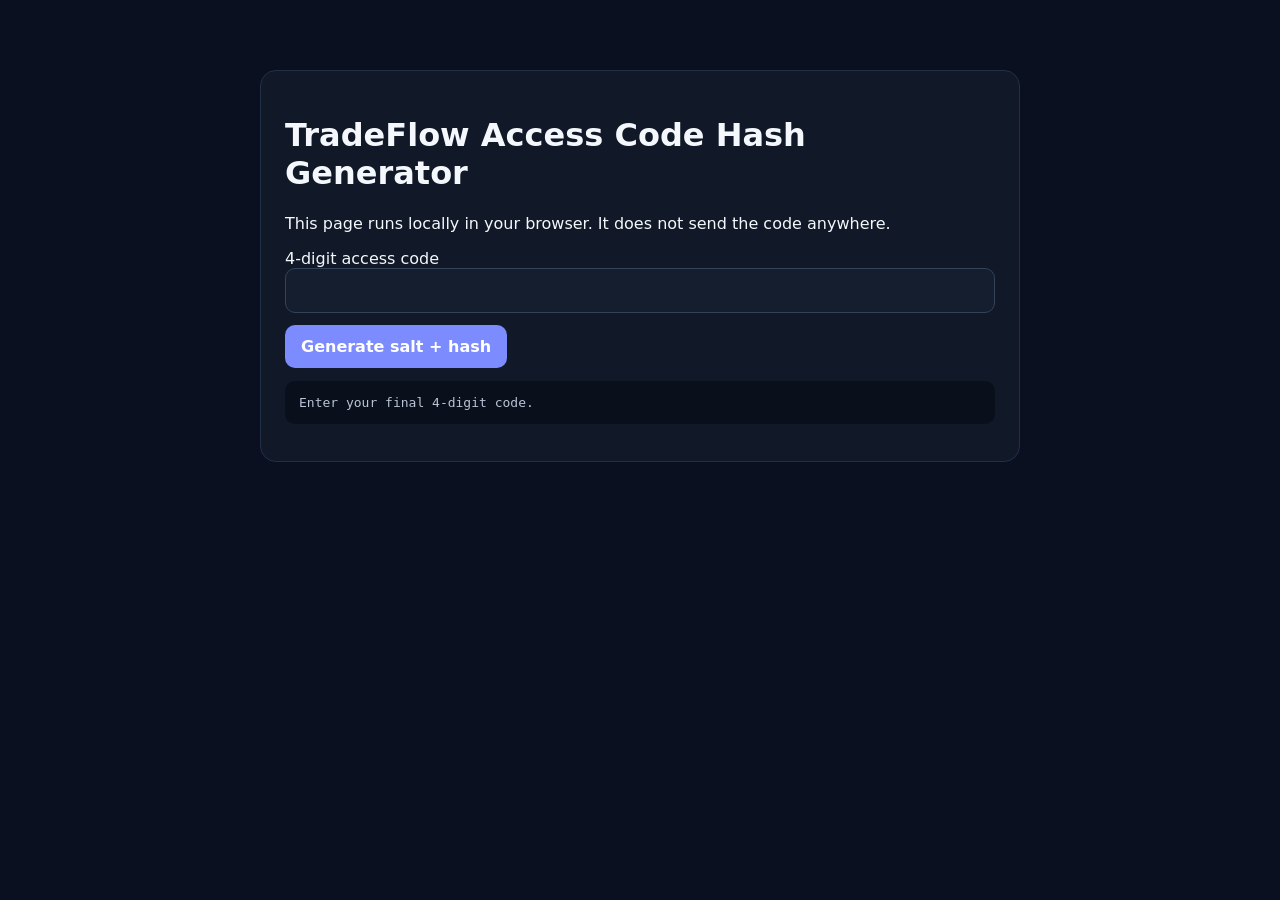
<file: tradeflow_files/tools/generate-access-hash.html>
<!doctype html><html><head><meta charset="utf-8"><meta name="viewport" content="width=device-width,initial-scale=1"><title>TradeFlow Access Code Hash Generator</title><style>body{font-family:system-ui;background:#0b1020;color:#f4f7fb;max-width:760px;margin:50px auto;padding:20px}div{background:#111827;border:1px solid #223047;border-radius:16px;padding:24px}input,button,textarea{font:inherit}input{width:100%;padding:12px;border-radius:10px;border:1px solid #34425a;background:#151e2f;color:#fff;box-sizing:border-box}button{margin-top:12px;padding:12px 16px;border:0;border-radius:10px;background:#7c8cff;color:white;font-weight:700}pre{white-space:pre-wrap;word-break:break-all;background:#0a0f1c;padding:14px;border-radius:10px;color:#b9c4d6}</style></head><body><div><h1>TradeFlow Access Code Hash Generator</h1><p>This page runs locally in your browser. It does not send the code anywhere.</p><label>4-digit access code</label><input id="code" type="password" inputmode="numeric" maxlength="4" pattern="[0-9]*"><button id="go">Generate salt + hash</button><pre id="out">Enter your final 4-digit code.</pre></div><script>
const enc=new TextEncoder();const hex=b=>[...new Uint8Array(b)].map(x=>x.toString(16).padStart(2,'0')).join('');document.getElementById('go').onclick=async()=>{const code=document.getElementById('code').value.trim();if(!/^\d{4}$/.test(code)){document.getElementById('out').textContent='Please enter exactly 4 digits.';return}const salt=crypto.getRandomValues(new Uint8Array(16));const key=await crypto.subtle.importKey('raw',enc.encode(code),'PBKDF2',false,['deriveBits']);const bits=await crypto.subtle.deriveBits({name:'PBKDF2',hash:'SHA-256',salt,iterations:150000},key,256);document.getElementById('out').textContent=`TRADEFLOW_ACCESS_SALT=${hex(salt)}\nTRADEFLOW_ACCESS_HASH=${hex(bits)}`}
</script></body></html>
</file>
<file: tradeflow_files/training.css>
/* Trading System Training — integrated TradeFlow styling */
.training-shell{max-width:1040px;margin:0 auto}.training-screen{display:none}.training-screen.active{display:block;animation:fade .18s ease}.training-hero{padding:28px;margin-bottom:18px;background:linear-gradient(145deg,var(--panel),var(--panel2))}.training-hero h2{font-size:clamp(30px,4vw,48px);line-height:1.05;letter-spacing:-.045em;margin:10px 0 12px}.training-lead{color:var(--muted);font-size:16px;line-height:1.65;max-width:760px;margin:0}.training-stats{display:grid;grid-template-columns:repeat(3,1fr);gap:12px;margin-top:24px}.training-stats>div{background:var(--panel2);border:1px solid var(--line);border-radius:15px;padding:17px}.training-stats strong{display:block;font-size:26px;letter-spacing:-.03em}.training-stats span{display:block;color:var(--muted);font-size:13px;margin-top:4px}.training-topics{display:grid;grid-template-columns:repeat(2,1fr);gap:12px}.training-topic-card{font:inherit;color:var(--text);text-align:left;width:100%;cursor:pointer;background:var(--panel);border:1px solid var(--line);border-radius:16px;padding:18px;box-shadow:var(--shadow);transition:transform .15s ease,border-color .15s ease,background-color .2s ease}.training-topic-card:hover{transform:translateY(-2px);border-color:var(--accent)}.training-topic-card strong{display:block;margin-bottom:6px;font-size:15px}.training-topic-card>span{color:var(--muted);font-size:13px;line-height:1.5}.training-card-top{display:flex;align-items:center;justify-content:space-between;gap:12px;margin-bottom:8px}.training-count{font-size:11px!important;font-weight:900;color:var(--muted)!important;white-space:nowrap}.training-practice-all{margin-top:18px;padding:22px;display:flex;align-items:center;justify-content:space-between;gap:20px}.training-practice-all strong{display:block;font-size:22px;margin:5px 0 4px}.training-practice-all p{margin:0;color:var(--muted);font-size:14px;line-height:1.5;max-width:600px}.training-quiz-top{display:flex;justify-content:space-between;gap:16px;align-items:flex-start;margin-bottom:18px}.training-quiz-top>div{flex:1}.training-progress{height:8px;background:var(--panel2);border:1px solid var(--line);border-radius:999px;margin-top:9px;overflow:hidden}.training-progress #bar{height:100%;width:0;background:var(--accent);transition:.2s}.training-quiz-card,.training-result-card{padding:clamp(24px,5vw,46px)}.training-badge{display:inline-flex;align-items:center;background:var(--accent-soft);color:var(--accent);font-weight:800;font-size:12px;padding:8px 12px;border-radius:999px;margin-bottom:18px;border:1px solid rgba(124,140,255,.18)}.training-quiz-card h2{font-size:clamp(24px,3.5vw,36px);line-height:1.25;letter-spacing:-.035em;margin:0 0 28px}.training-answers{display:grid;gap:11px}.training-answer{background:var(--panel2);color:var(--text);border:1px solid var(--line);border-radius:14px;padding:15px 17px;text-align:left;display:flex;gap:12px;align-items:flex-start;transition:.15s}.training-answer:hover:not(:disabled){border-color:var(--accent);transform:translateY(-1px)}.training-letter{width:28px;height:28px;border-radius:8px;background:var(--panel);border:1px solid var(--line);display:grid;place-items:center;font-weight:900;font-size:13px;flex:0 0 28px}.training-answer.correct{background:var(--green-soft);border-color:rgba(56,217,150,.55)}.training-answer.wrong{background:var(--red-soft);border-color:rgba(255,95,109,.55)}.training-answer:disabled{color:var(--text);cursor:default}.training-feedback{margin-top:20px;background:var(--panel2);border:1px solid var(--line);border-radius:15px;padding:18px}.training-feedback.hidden{display:none}.training-feedback p{color:var(--muted);line-height:1.65;margin:7px 0 16px}.training-result-card{text-align:center}.training-score{width:140px;height:140px;border-radius:50%;background:var(--accent-soft);border:1px solid rgba(124,140,255,.25);color:var(--text);display:grid;place-items:center;margin:24px auto;font-size:28px;font-weight:900}.training-result-card .training-lead{margin-left:auto;margin-right:auto}.training-breakdown{display:grid;grid-template-columns:repeat(2,1fr);gap:10px;text-align:left;margin:26px 0}.training-break-item{border:1px solid var(--line);background:var(--panel2);border-radius:14px;padding:14px}.training-break-item span{color:var(--muted);font-size:13px}.training-actions{display:flex;justify-content:center;gap:10px;flex-wrap:wrap;margin:22px 0 0}
@media(max-width:820px){.mobile-nav{grid-template-columns:repeat(5,1fr)}}
@media(max-width:700px){.training-topics,.training-breakdown,.training-stats{grid-template-columns:1fr}.training-practice-all{align-items:stretch;flex-direction:column}.training-practice-all .primary{width:100%}.training-actions{flex-direction:column}.training-actions button{width:100%}.training-hero{padding:22px}.training-quiz-card,.training-result-card{padding:22px}.training-quiz-top{align-items:center}}


/* Advanced Setups reference — static training content */
.training-reference-top{display:flex;align-items:flex-start;justify-content:space-between;gap:18px;margin-bottom:16px}.training-reference-top h2{font-size:clamp(30px,4vw,46px);letter-spacing:-.04em;margin:7px 0 7px}.training-reference-card-launch{border-color:rgba(124,140,255,.42);background:linear-gradient(145deg,var(--panel),var(--accent-soft))}.setup-quick-nav{display:flex;gap:8px;flex-wrap:wrap;padding:12px;margin-bottom:16px;position:sticky;top:12px;z-index:4;backdrop-filter:blur(12px)}.setup-quick-nav button{font:inherit;font-size:12px;font-weight:850;color:var(--text);background:var(--panel2);border:1px solid var(--line);border-radius:999px;padding:9px 12px;cursor:pointer}.setup-quick-nav button:hover{border-color:var(--accent);color:var(--accent)}.setup-image-card{padding:18px;margin-bottom:16px}.setup-reference-heading{display:flex;align-items:center;justify-content:space-between;gap:14px;margin-bottom:12px}.setup-reference-heading strong{display:block;font-size:18px;margin-top:4px}.setup-reference-heading>span{font-size:12px;color:var(--muted)}.setup-image-button{display:block;width:100%;padding:0;border:1px solid var(--line);border-radius:14px;overflow:hidden;background:var(--panel2);cursor:zoom-in}.setup-image-button img{display:block;width:100%;height:auto;object-fit:contain}.setup-reference-grid{display:grid;grid-template-columns:repeat(2,minmax(0,1fr));gap:14px}.setup-reference-card{padding:22px;scroll-margin-top:86px}.setup-reference-card h3{font-size:21px;line-height:1.18;letter-spacing:-.025em;margin:6px 0 19px}.setup-reference-card h4{font-size:15px;margin:18px 0 7px}.setup-reference-card ul{margin:0;padding-left:21px;color:var(--muted);line-height:1.65;font-size:14px}.setup-flow{margin-top:20px;padding:14px;border:1px solid rgba(124,140,255,.22);background:var(--accent-soft);border-radius:13px}.setup-flow strong{display:block;color:var(--accent);margin-bottom:6px}.setup-flow span{font-size:13px;line-height:1.55;color:var(--text)}.setup-differences{margin-top:14px;padding:22px;scroll-margin-top:86px}.setup-differences h3{font-size:20px;margin:7px 0 16px}.setup-difference-grid{display:grid;grid-template-columns:repeat(2,minmax(0,1fr));gap:10px}.setup-difference-grid>div{background:var(--panel2);border:1px solid var(--line);border-radius:13px;padding:14px}.setup-difference-grid strong{display:block;margin-bottom:5px}.setup-difference-grid span{color:var(--muted);font-size:13px;line-height:1.45}.setup-bottom-actions{margin-bottom:20px}.setup-image-modal{position:fixed;inset:0;z-index:10000;background:rgba(5,9,18,.94);display:none;padding:54px 18px 18px}.setup-image-modal.open{display:block}.setup-image-modal-scroll{height:100%;overflow:auto;text-align:center;-webkit-overflow-scrolling:touch}.setup-image-modal-scroll img{display:inline-block;max-width:none;width:min(1200px,96vw);height:auto;border-radius:10px;box-shadow:0 20px 70px rgba(0,0,0,.5)}.setup-image-close{position:fixed;right:18px;top:12px;z-index:10001;width:42px;height:42px;border-radius:50%;border:1px solid rgba(255,255,255,.28);background:rgba(10,15,26,.85);color:#fff;font-size:29px;line-height:1;cursor:pointer}.setup-modal-open{overflow:hidden}@media(max-width:760px){.training-reference-top{flex-direction:column}.training-reference-top .secondary{width:100%}.setup-quick-nav{position:static}.setup-reference-grid,.setup-difference-grid{grid-template-columns:1fr}.setup-reference-card,.setup-differences{padding:18px}.setup-reference-heading{align-items:flex-start;flex-direction:column}.setup-image-card{padding:12px}.setup-image-modal{padding:54px 8px 8px}.setup-image-modal-scroll img{width:1100px;max-width:none}.setup-image-modal-scroll{overflow:auto}.setup-quick-nav button{flex:1 1 auto}}
</file>
<file: tradeflow_files/crt-review.css>
/* Setup Review v11.13.25: scoped presentation, matching TradeFlow theme variables. */
#setup-review .crt-shell{max-width:1110px;margin:auto;padding:28px}
#setup-review .crt-heading{font-size:clamp(27px,4vw,38px);margin:8px 0 8px;letter-spacing:-.045em}
#setup-review .crt-section-label{font-size:13px;color:var(--muted);margin:26px 0 12px}
#setup-review .crt-model-grid{display:grid;grid-template-columns:repeat(3,minmax(0,1fr));gap:12px}
#setup-review .crt-model{border:1px solid var(--line);background:var(--panel2);color:var(--text);border-radius:16px;min-height:126px;display:flex;align-items:center;justify-content:center;flex-direction:column;gap:7px;padding:15px 8px;transition:border-color .15s}
#setup-review .crt-model strong{font-size:17px}#setup-review .crt-model small{color:var(--muted);font-size:11px}
#setup-review .crt-model-symbol{color:var(--muted);font-weight:900;font-size:20px}
#setup-review .crt-model-state{font-size:17px;color:var(--muted)}
#setup-review .crt-model.selected,#setup-review .crt-quiz-card.selected{border-color:var(--accent);background:var(--accent-soft)}
#setup-review .crt-model.selected .crt-model-symbol,#setup-review .crt-model.selected .crt-model-state{color:var(--accent)}
#setup-review button:focus-visible{outline:3px solid var(--accent);outline-offset:2px}
#setup-review .crt-quiz-card{margin-top:12px;width:100%;display:flex;align-items:center;gap:14px;text-align:left;background:var(--panel2);border:1px solid var(--line);border-radius:15px;color:var(--text);padding:18px 20px}
#setup-review .crt-quiz-card span:nth-child(2){flex:1;display:grid;gap:5px}#setup-review .crt-quiz-card strong{font-size:15px}#setup-review .crt-quiz-card small{color:var(--muted);font-size:12px}
#setup-review .crt-quiz-icon{font-size:24px;color:var(--accent)}
#setup-review .crt-content{border-top:1px solid var(--line);padding-top:22px;margin-top:22px}
#setup-review .crt-content-header{display:flex;align-items:center;justify-content:space-between;gap:10px;margin-bottom:13px}
#setup-review .crt-content-header h3{margin:0;font-size:18px}
#setup-review .crt-tag{font-size:11px;color:var(--muted);border:1px solid var(--line);border-radius:999px;padding:5px 9px}
#setup-review .crt-rules{width:100%;border-collapse:collapse;font-size:13px}#setup-review .crt-rules td{border-bottom:1px solid var(--line);padding:11px 12px}#setup-review .crt-rules tr:last-child td{border-bottom:0}
#setup-review .crt-rules td:first-child{width:49%;color:var(--muted)}#setup-review .crt-rules td:last-child{font-weight:750}
#setup-review .crt-note{font-size:13px;line-height:1.65;color:var(--muted)}
#setup-review .crt-execution{border:1px solid var(--line);background:var(--panel2);border-radius:13px;padding:18px;margin-top:20px}#setup-review .crt-execution h4{margin:0 0 10px;font-size:15px}#setup-review .crt-execution p{font-size:13px;line-height:1.6;margin:8px 0;color:var(--text)}
#setup-review .crt-execution hr{border:0;border-top:1px solid var(--line);margin:16px 0}
#setup-review .crt-image-section{border:1px solid var(--line);background:var(--panel2);border-radius:14px;padding:18px;margin-top:20px}
#setup-review .crt-image-section h4{margin:0 0 5px}#setup-review .crt-image-section .crt-image-bar{display:flex;align-items:center;justify-content:space-between;gap:12px;flex-wrap:wrap;margin-bottom:12px}
#setup-review .crt-file-input{display:none}#setup-review .crt-image-gallery{display:grid;grid-template-columns:repeat(auto-fill,minmax(160px,1fr));gap:12px;margin-top:15px}
#setup-review .crt-image-item{border:1px solid var(--line);background:var(--panel);border-radius:12px;padding:9px;min-width:0}
#setup-review .crt-image-item img{display:block;width:100%;aspect-ratio:4/3;object-fit:cover;border-radius:8px;cursor:zoom-in}
#setup-review .crt-image-name{font-size:11px;overflow-wrap:anywhere;color:var(--muted);margin:7px 0}
#setup-review .crt-image-actions{display:flex;gap:7px;flex-wrap:wrap}#setup-review .crt-image-actions button{font-size:11px;padding:7px 10px}
#setup-review .crt-alert{font-size:12px;color:var(--muted);min-height:18px;margin-top:9px}#setup-review .crt-alert.error{color:var(--red)}
#setup-review .crt-options{display:grid;gap:10px;margin:17px 0}#setup-review .crt-option{text-align:left;display:flex;gap:12px;align-items:center;background:var(--panel2);border:1px solid var(--line);color:var(--text);padding:13px 15px;border-radius:12px;line-height:1.4}
#setup-review .crt-option.selected{border-color:var(--accent);background:var(--accent-soft)}#setup-review .crt-option.right{border-color:var(--green)}#setup-review .crt-option.wrong{border-color:var(--red)}
#setup-review .crt-quiz-progress{height:7px;border-radius:9px;background:var(--line);overflow:hidden;margin:12px 0 18px}#setup-review .crt-quiz-progress span{display:block;height:100%;background:var(--accent)}
#setup-review .crt-quiz-actions{display:flex;gap:10px;margin-top:14px;flex-wrap:wrap}#setup-review .crt-feedback{border:1px solid var(--line);background:var(--panel2);padding:13px 15px;border-radius:12px;font-size:13px;line-height:1.55}
#setup-review .crt-image-modal{position:fixed;inset:0;background:rgba(0,0,0,.88);z-index:450;display:grid;place-items:center;padding:28px}#setup-review .crt-image-modal[hidden]{display:none}
#setup-review .crt-image-view{max-width:min(1100px,96vw);position:relative}#setup-review .crt-image-view img{max-width:100%;max-height:87vh;object-fit:contain}
#setup-review .crt-image-close{position:absolute;right:0;top:-42px;background:var(--panel);border:1px solid var(--line);color:var(--text);border-radius:8px;padding:4px 11px;font-size:25px}
@media(max-width:530px){#setup-review .crt-shell{padding:16px}#setup-review .crt-model-grid{gap:7px}#setup-review .crt-model{padding:12px 3px;min-height:106px}#setup-review .crt-model strong{font-size:13px}#setup-review .crt-model small{font-size:10px}#setup-review .crt-rules td{padding:9px 6px}}
</file>
<file: tradeflow_files/reports.css>
/* Weekly Reports is isolated from the existing TradeFlow panels and trading calculations. */
.reports-header{display:flex;justify-content:space-between;align-items:center;gap:16px;margin-bottom:18px;flex-wrap:wrap}
.reports-header h2{font-size:22px;margin:0 0 7px}.reports-upload{padding:20px;margin-bottom:20px}
.reports-upload[hidden],.reports-viewer[hidden]{display:none!important}
.reports-upload h3{margin:0 0 16px}.reports-upload label,.reports-toolbar label{display:grid;gap:7px;color:var(--muted);font-size:12px;font-weight:700}
.reports-upload input,.reports-upload textarea,.reports-toolbar input{background:var(--panel2);color:var(--text);border:1px solid var(--line);border-radius:11px;min-height:42px;padding:9px 11px;max-width:100%;width:100%;font:inherit}
.reports-upload textarea{resize:vertical}.reports-fields{display:grid;grid-template-columns:repeat(2,minmax(0,1fr));gap:13px;margin-bottom:14px}
.reports-form-actions{display:flex;justify-content:flex-end;gap:10px;margin-top:12px}
.reports-toolbar{display:flex;gap:10px;flex-wrap:wrap;align-items:end;margin-bottom:20px}.reports-toolbar .reports-search-label{flex:1 1 220px}.reports-toolbar label:not(.reports-search-label){flex:0 1 160px}.reports-toolbar .secondary{min-height:42px}
.reports-feedback{color:var(--muted);font-size:13px;min-height:18px;margin:0 0 8px}.reports-feedback.error{color:var(--red)}
.reports-grid{display:grid;grid-template-columns:repeat(4,minmax(0,1fr));gap:14px}
.report-tile{min-width:0;border:1px solid var(--line);border-radius:15px;background:var(--panel);overflow:hidden;box-shadow:var(--shadow)}
.report-tile-preview{width:100%;border:0;display:flex;align-items:center;justify-content:center;aspect-ratio:5/4;overflow:hidden;background:var(--panel2);color:var(--text);padding:0}
.report-tile-preview:hover,.report-tile-preview:focus-visible{outline:2px solid var(--accent);outline-offset:-2px}.report-tile-preview img{width:100%;height:100%;object-fit:cover;display:block}
.report-pdf-icon{font-size:30px;font-weight:900;letter-spacing:-.06em;color:var(--accent);text-align:center}.report-pdf-icon small{display:block;font-size:11px;color:var(--muted);letter-spacing:normal;margin-top:5px}
.report-tile-body{padding:12px}.report-tile-title{font-size:12px;font-weight:800;line-height:1.5;overflow-wrap:anywhere}.report-tile-sub{font-size:11px;color:var(--muted);margin:5px 0 8px;overflow-wrap:anywhere}.report-tile-actions{display:flex;gap:7px;flex-wrap:wrap}
.report-tile-actions button{padding:6px 9px;font-size:11px;border-radius:8px;border:1px solid var(--line);background:var(--panel2);color:var(--text)}
.report-tile-actions button:hover{border-color:var(--accent)}
.reports-empty{grid-column:1/-1;padding:46px 20px;border:1px dashed var(--line);border-radius:16px;color:var(--muted);text-align:center}
.reports-viewer{position:fixed;inset:0;background:rgba(7,9,15,.96);z-index:9999;display:flex;flex-direction:column;color:#fff}
.reports-viewer-bar{padding:12px 20px;background:#171b25;display:flex;gap:15px;align-items:center;justify-content:space-between;flex-wrap:wrap}
.reports-viewer-bar strong{font-size:14px}.reports-viewer-actions{display:flex;flex-wrap:wrap;gap:6px;align-items:center}
.reports-viewer-actions button{font-size:12px;padding:8px 10px;background:#292f40;color:#fff}.reports-viewer-actions span{font-size:12px;min-width:44px;text-align:center}
.reports-viewer-content{flex:1;min-height:0;overflow:auto;display:flex;align-items:flex-start;justify-content:center;padding:22px}
.reports-viewer-content img{display:block;max-width:none;height:auto;box-shadow:0 10px 50px #0008}
.reports-viewer-content iframe{border:0;background:#fff;height:100%;min-height:60vh}
body.report-viewer-open{overflow:hidden}
@media(max-width:1100px){.reports-grid{grid-template-columns:repeat(3,minmax(0,1fr))}}
@media(max-width:820px){.reports-grid{grid-template-columns:repeat(2,minmax(0,1fr))}}
@media(max-width:600px){.reports-grid{gap:9px}.report-tile-body{padding:9px}.reports-fields{grid-template-columns:1fr}.reports-viewer-bar{padding:9px}.reports-viewer-actions{gap:4px}.reports-viewer-content{padding:10px}.report-tile-actions button{font-size:10px}}
</file>
